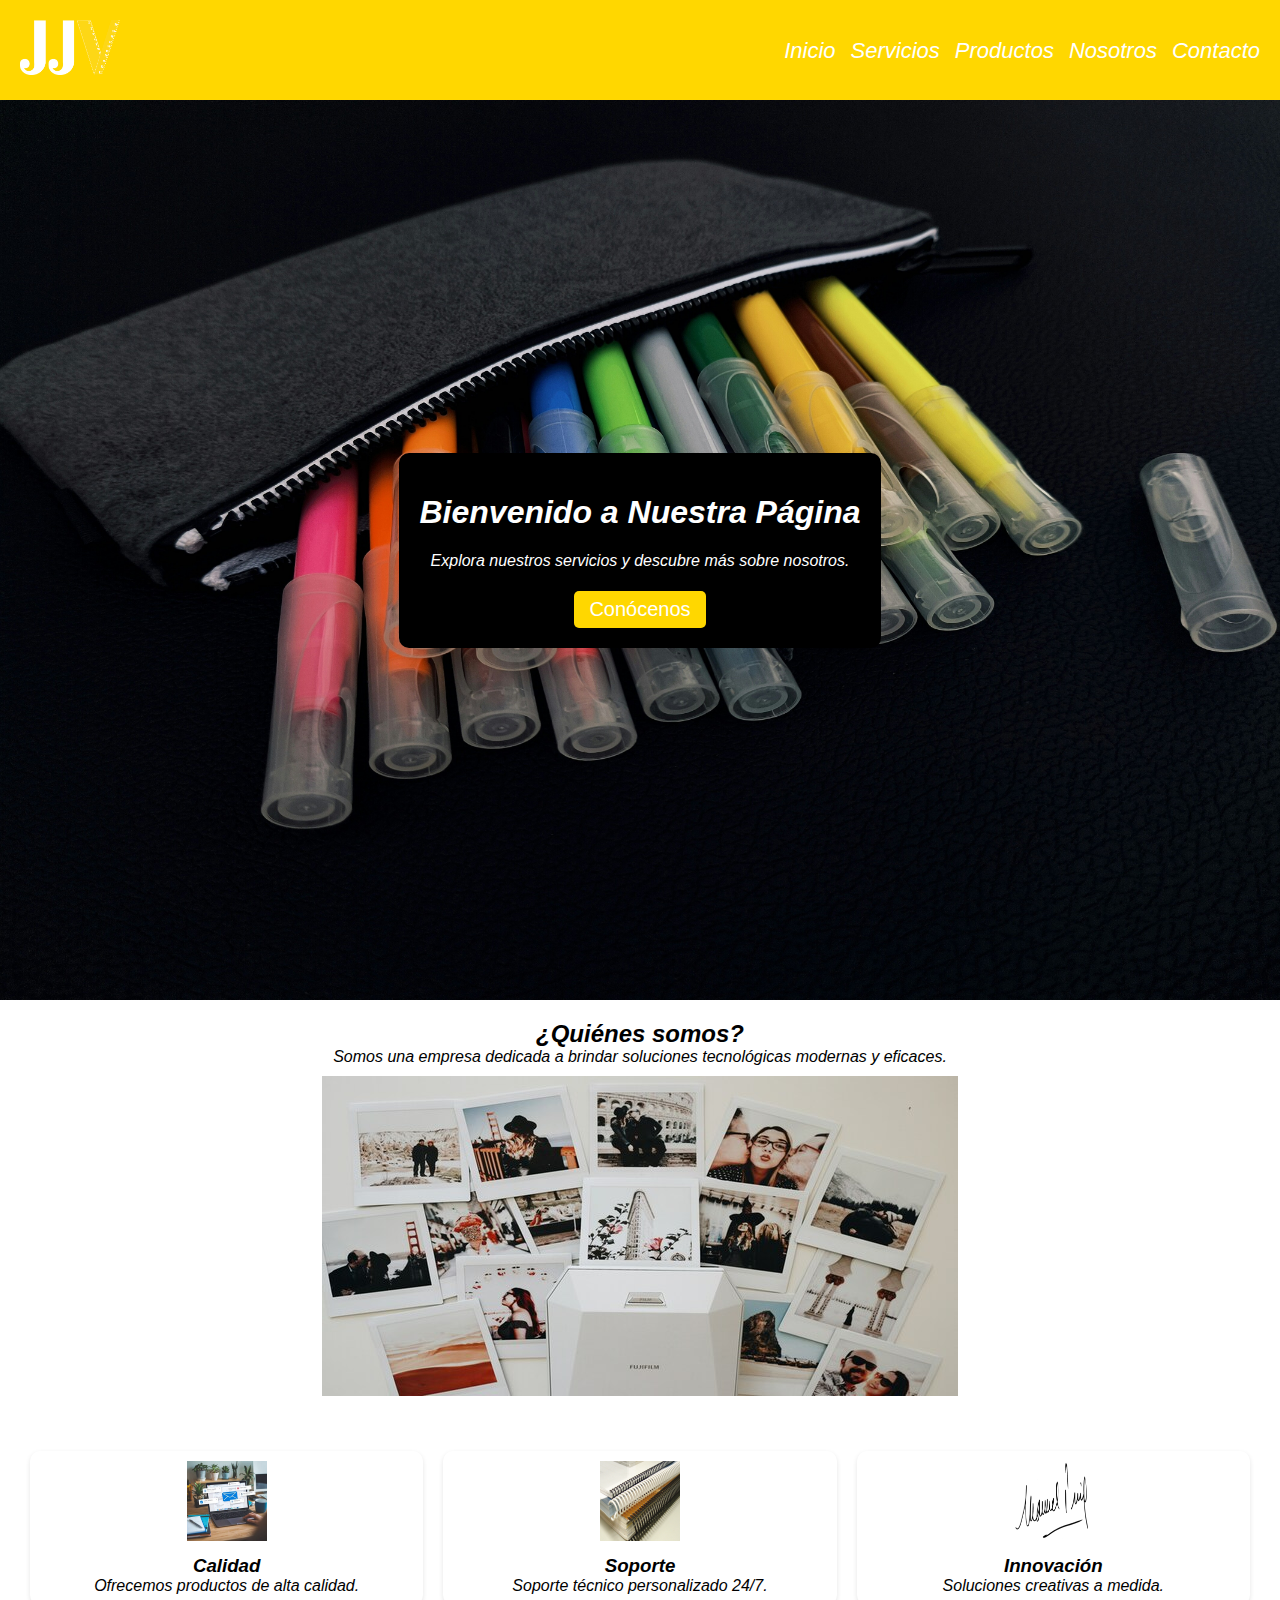
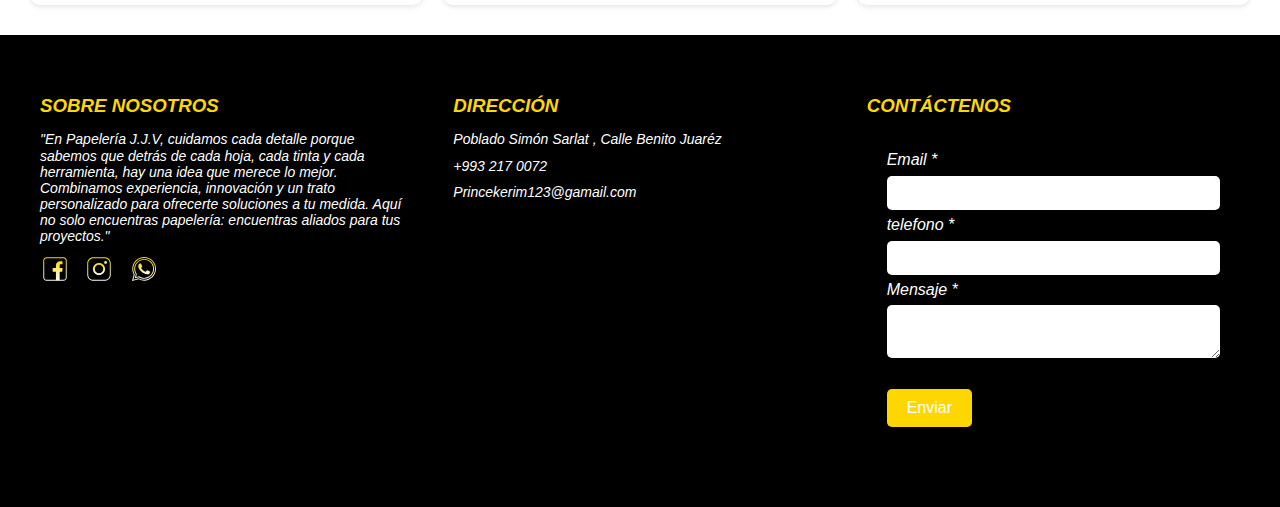
<file: Valenzuela_Guillén_Juan_Enrique_Pérez_Pérez_Alexis_Eduardo/index.html>
<!DOCTYPE html>
<html >
<head>
  <meta charset="UTF-8">
  <link rel="preload" href="css/normalizar.css" as="styel">
  <link rel="stylesheet" href="css/normalizar.css">
  <link rel="preconnect" href="https://fonts.googleapis.com">
  <link rel="preconnect" href="https://fonts.gstatic.com" crossorigin>
  <link href="https://fonts.googleapis.com/css2?family=Roboto+Condensed:ital,wght@0,100..900;1,100..900&family=Roboto:ital,wght@0,100..900;1,100..900&family=Special+Gothic+Condensed+One&display=swap" rel="stylesheet">
  <link rel="preload" href="css/index.css" as="styel">
  <link rel="stylesheet" href="css/index.css">
  <title>Papeleria j.j.v</title>
</head>
<body>
  <nav class="navbar">
    <label for="" class="brand">
    <a href=""> <img src="index/icono.png" alt=""></a>
  </label>
    <button class="menu-toggle" id="menuToggle">☰</button>
    <ul class="nav-links" id="navLinks">
      <li><a href="#inicio">Inicio</a></li>
      <li><a href="servicio.html">Servicios</a></li>
      <li><a href="productos.html">Productos</a></li>
      <li><a href="nosotros.html">Nosotros</a></li>
      <li><a href="contacto.html">Contacto</a></li>
    </ul>
  </nav>
  <header class="hero">
    <div class="hero-content">
      <h1>Bienvenido a Nuestra Página</h1>
      <p>Explora nuestros servicios y descubre más sobre nosotros.</p>
      <button id="learnMore">Conócenos</button>
    </div>
  </header>
  <main>
    <section class="info">
      <h2>¿Quiénes somos?</h2>
      <p>Somos una empresa dedicada a brindar soluciones tecnológicas modernas y eficaces.</p>
      <img src="index/1.jpg" alt="Equipo de trabajo">
    </section>

    <section class="features">
      <div class="feature">
        <img src="index/2.jpeg" alt="Calidad">
        <h3>Calidad</h3>
        <p>Ofrecemos productos de alta calidad.</p>
      </div>
      <div class="feature">
        <img src="index/5.png" alt="Soporte">
        <h3>Soporte</h3>
        <p>Soporte técnico personalizado 24/7.</p>
      </div>
      <div class="feature">
        <img src="index/8.png" alt="Innovación">
        <h3>Innovación</h3>
        <p>Soluciones creativas a medida.</p>
      </div>
    </section>
  </main>

  <footer>
    <footer class="pie">
  <div class="main-content">
    <div class="left box">
      <h3>SOBRE NOSOTROS</h3>
    <div class="content">
     <p>"En Papelería J.J.V, cuidamos cada detalle porque sabemos que detrás de cada hoja, cada tinta y cada herramienta, hay una idea que merece lo mejor. Combinamos experiencia, innovación y un trato personalizado para ofrecerte soluciones a tu medida. Aquí no solo encuentras papelería: encuentras aliados para tus proyectos."</p>
    <div class="social">
      <a href="https://www.facebook.com/share/1BHGT3ekEg/"><svg xmlns="http://www.w3.org/2000/svg" x="0px" y="0px" width="100" height="100" viewBox="0,0,256,256">
<defs><linearGradient x1="37.646" y1="14.5" x2="37.646" y2="56.878" gradientUnits="userSpaceOnUse" id="color-1_44003_gr1"><stop offset="0" stop-color="#ffd700"></stop><stop offset="1" stop-color="#ffffff"></stop></linearGradient><linearGradient x1="32" y1="6.833" x2="32" y2="58.017" gradientUnits="userSpaceOnUse" id="color-2_44003_gr2"><stop offset="0" stop-color="#ffd700"></stop><stop offset="1" stop-color="#ffffff"></stop></linearGradient></defs><g fill="none" fill-rule="nonzero" stroke="none" stroke-width="1" stroke-linecap="butt" stroke-linejoin="miter" stroke-miterlimit="10" stroke-dasharray="" stroke-dashoffset="0" font-family="none" font-weight="none" font-size="none" text-anchor="none" style="mix-blend-mode: normal"><g transform="scale(4,4)"><path d="M42,56v-18h5.358l0.934,-8h-6.292v-4.457c0,-2.097 -0.131,-3.527 2.877,-3.527l3.123,-0.002v-6.479c-1,-0.088 -2.487,-0.285 -5.136,-0.285c-5.531,0 -8.864,3.376 -8.864,9.576v5.174h-7v8h7v18z" fill="url(#color-1_44003_gr1)"></path><path d="M50,57h-36c-3.859,0 -7,-3.141 -7,-7v-36c0,-3.859 3.141,-7 7,-7h36c3.859,0 7,3.141 7,7v36c0,3.859 -3.141,7 -7,7zM14,9c-2.757,0 -5,2.243 -5,5v36c0,2.757 2.243,5 5,5h36c2.757,0 5,-2.243 5,-5v-36c0,-2.757 -2.243,-5 -5,-5z" fill="url(#color-2_44003_gr2)"></path></g></g>
</svg></a>
      <a href="https://www.instagram.com/papeleria.jjv?igsh=MTNiOTl5ZGVkNDlscQ=="><svg xmlns="http://www.w3.org/2000/svg" x="0px" y="0px" width="100" height="100" viewBox="0,0,256,256">
<defs><linearGradient x1="32" y1="6.667" x2="32" y2="57.872" gradientUnits="userSpaceOnUse" id="color-1_43625_gr1"><stop offset="0" stop-color="#ffd700"></stop><stop offset="1" stop-color="#ffffff"></stop></linearGradient><linearGradient x1="32" y1="18.167" x2="32" y2="45.679" gradientUnits="userSpaceOnUse" id="color-2_43625_gr2"><stop offset="0" stop-color="#ffd700"></stop><stop offset="1" stop-color="#ffffff"></stop></linearGradient><linearGradient x1="46" y1="12.75" x2="46" y2="23.049" gradientUnits="userSpaceOnUse" id="color-3_43625_gr3"><stop offset="0" stop-color="#ffd700"></stop><stop offset="1" stop-color="#ffffff"></stop></linearGradient></defs><g fill="none" fill-rule="nonzero" stroke="none" stroke-width="1" stroke-linecap="butt" stroke-linejoin="miter" stroke-miterlimit="10" stroke-dasharray="" stroke-dashoffset="0" font-family="none" font-weight="none" font-size="none" text-anchor="none" style="mix-blend-mode: normal"><g transform="scale(4,4)"><path d="M44,57h-24c-7.168,0 -13,-5.832 -13,-13v-24c0,-7.168 5.832,-13 13,-13h24c7.168,0 13,5.832 13,13v24c0,7.168 -5.832,13 -13,13zM20,9c-6.065,0 -11,4.935 -11,11v24c0,6.065 4.935,11 11,11h24c6.065,0 11,-4.935 11,-11v-24c0,-6.065 -4.935,-11 -11,-11z" fill="url(#color-1_43625_gr1)"></path><path d="M32,45c-7.168,0 -13,-5.832 -13,-13c0,-7.168 5.832,-13 13,-13c7.168,0 13,5.832 13,13c0,7.168 -5.832,13 -13,13zM32,23c-4.962,0 -9,4.038 -9,9c0,4.963 4.038,9 9,9c4.963,0 9,-4.037 9,-9c0,-4.962 -4.037,-9 -9,-9z" fill="url(#color-2_43625_gr2)"></path><path d="M46,15c-1.65685,0 -3,1.34315 -3,3c0,1.65685 1.34315,3 3,3c1.65685,0 3,-1.34315 3,-3c0,-1.65685 -1.34315,-3 -3,-3z" fill="url(#color-3_43625_gr3)"></path></g></g>
</svg></a>
      <a href="https://wa.me/qr/MAZAODDI6F6PH1"><svg xmlns="http://www.w3.org/2000/svg" x="0px" y="0px" width="100" height="100" viewBox="0,0,256,256">
<defs><linearGradient x1="32" y1="5.25" x2="32" y2="58.834" gradientUnits="userSpaceOnUse" id="color-1_43677_gr1"><stop offset="0" stop-color="#ffd700"></stop><stop offset="1" stop-color="#ffffff"></stop></linearGradient><linearGradient x1="32.305" y1="17.5" x2="32.305" y2="46.527" gradientUnits="userSpaceOnUse" id="color-2_43677_gr2"><stop offset="0" stop-color="#ffd700"></stop><stop offset="1" stop-color="#ffffff"></stop></linearGradient></defs><g fill="none" fill-rule="none" stroke="none" stroke-width="1" stroke-linecap="butt" stroke-linejoin="miter" stroke-miterlimit="10" stroke-dasharray="" stroke-dashoffset="0" font-family="none" font-weight="none" font-size="none" text-anchor="none" style="mix-blend-mode: normal"><g transform="scale(4,4)"><path d="M6.399,57.699l3.792,-13.847c-2.076,-3.74 -3.17,-7.975 -3.168,-12.272c0.005,-13.939 11.35,-25.279 25.289,-25.279c6.762,0.003 13.115,2.636 17.889,7.414c4.774,4.778 7.402,11.151 7.4,17.944c-0.006,13.974 -11.351,25.341 -25.289,25.341c-4.024,0 -8.073,-1.019 -11.744,-2.95zM20.828,51.918l0.346,0.188c3.471,1.893 7.318,2.894 11.128,2.894c12.846,0 23.293,-10.471 23.299,-23.341c0.002,-6.26 -2.418,-12.13 -6.814,-16.53c-4.396,-4.4 -10.249,-6.825 -16.475,-6.828c-12.836,0 -23.283,10.443 -23.288,23.279c-0.002,4.089 1.072,8.113 3.107,11.639l0.209,0.361l-3.101,11.322zM32.312,53c-3.686,0 -7.415,-1.06 -10.793,-3.063l-0.437,-0.318l-8.854,2.323l2.382,-8.691l-0.244,-0.387c-2.123,-3.376 -3.243,-7.271 -3.241,-11.269c0.004,-11.67 9.513,-21.165 21.195,-21.165c5.642,0.002 10.961,2.218 14.979,6.239c4,4.003 6.202,9.345 6.2,15.039c-0.004,11.74 -9.509,21.292 -21.187,21.292zM22.583,48.242c3.058,1.805 6.418,2.758 9.721,2.758c10.584,0 19.191,-8.654 19.195,-19.292c0.002,-5.161 -1.992,-10 -5.614,-13.625c-3.642,-3.644 -8.459,-5.651 -13.565,-5.653c-10.581,0 -19.191,8.598 -19.195,19.166c-0.002,3.619 1.012,7.146 2.933,10.201l0.715,1.131l-1.698,6.199l6.429,-1.687z" fill="url(#color-1_43677_gr1)" fill-rule="nonzero"></path><path d="M26.12,21.219c-0.464,-1.031 -0.952,-1.052 -1.394,-1.07c-0.361,-0.015 -0.774,-0.015 -1.187,-0.015c-0.413,0 -1.084,0.155 -1.651,0.775c-0.568,0.62 -2.168,2.118 -2.168,5.164c0,3.047 2.219,5.991 2.529,6.405c0.31,0.413 4.284,6.865 10.579,9.347c5.231,2.063 6.296,1.653 7.431,1.549c1.135,-0.103 3.664,-1.498 4.18,-2.944c0.516,-1.446 0.516,-2.685 0.361,-2.944c-0.155,-0.258 -0.568,-0.413 -1.187,-0.723c-0.619,-0.31 -3.664,-1.808 -4.232,-2.014c-0.568,-0.206 -0.981,-0.31 -1.394,0.31c-0.413,0.619 -1.599,2.014 -1.96,2.427c-0.361,0.414 -0.723,0.465 -1.342,0.156c-0.619,-0.311 -2.614,-0.964 -4.98,-3.074c-1.841,-1.641 -3.084,-3.668 -3.445,-4.288c-0.361,-0.619 -0.039,-0.955 0.272,-1.264c0.278,-0.277 0.619,-0.723 0.929,-1.085c0.309,-0.362 0.412,-0.62 0.619,-1.033c0.206,-0.414 0.103,-0.775 -0.052,-1.085c-0.155,-0.31 -1.358,-3.37 -1.908,-4.594z" fill="url(#color-2_43677_gr2)" fill-rule="evenodd"></path></g></g>
</svg></a>
    </div>
    </div>
  </div>
  <div class="center box">
    <h3>DIRECCIÓN</h3>
    <div class="content">
      <div class="place">
        <span class="fas fa-map-marker-alt"></span>
        <span class="text">Poblado Simón Sarlat , Calle Benito Juaréz</span>
      </div>
      <div class="phone">
        <span class="fas fa-phone-alt"></span>
        <span class="text">+993 217 0072</span>
      </div>
      <div class="email">
        <span class="fas fa-envelope"></span>
        <span class="text">Princekerim123@gamail.com</span>
      </div>
    </div>
  </div>
  <div class="right box">
    <h3>CONTÁCTENOS</h3>
    <div class="content">
      <form action="#">
        <div class="email">
          <div class="text">Email *</div>
          <input type="email" required>
        </div>
        <div class="tel">
          <div class="text">telefono *</div>
          <input class="telefono" required>
        </div>
        <div class="msg">
          <div class="text">Mensaje *</div>
          <textarea rows="2" cols="25" required></textarea>
        </div>
        <div class="btn">
          <button type="submit">Enviar</button>
        </div>
      </form>
     </div>
    </div>
  </div>
  <div class="bottom">
</footer>
  </footer>
  <script src="java/index.java"></script>
</body>
</html>
</file>
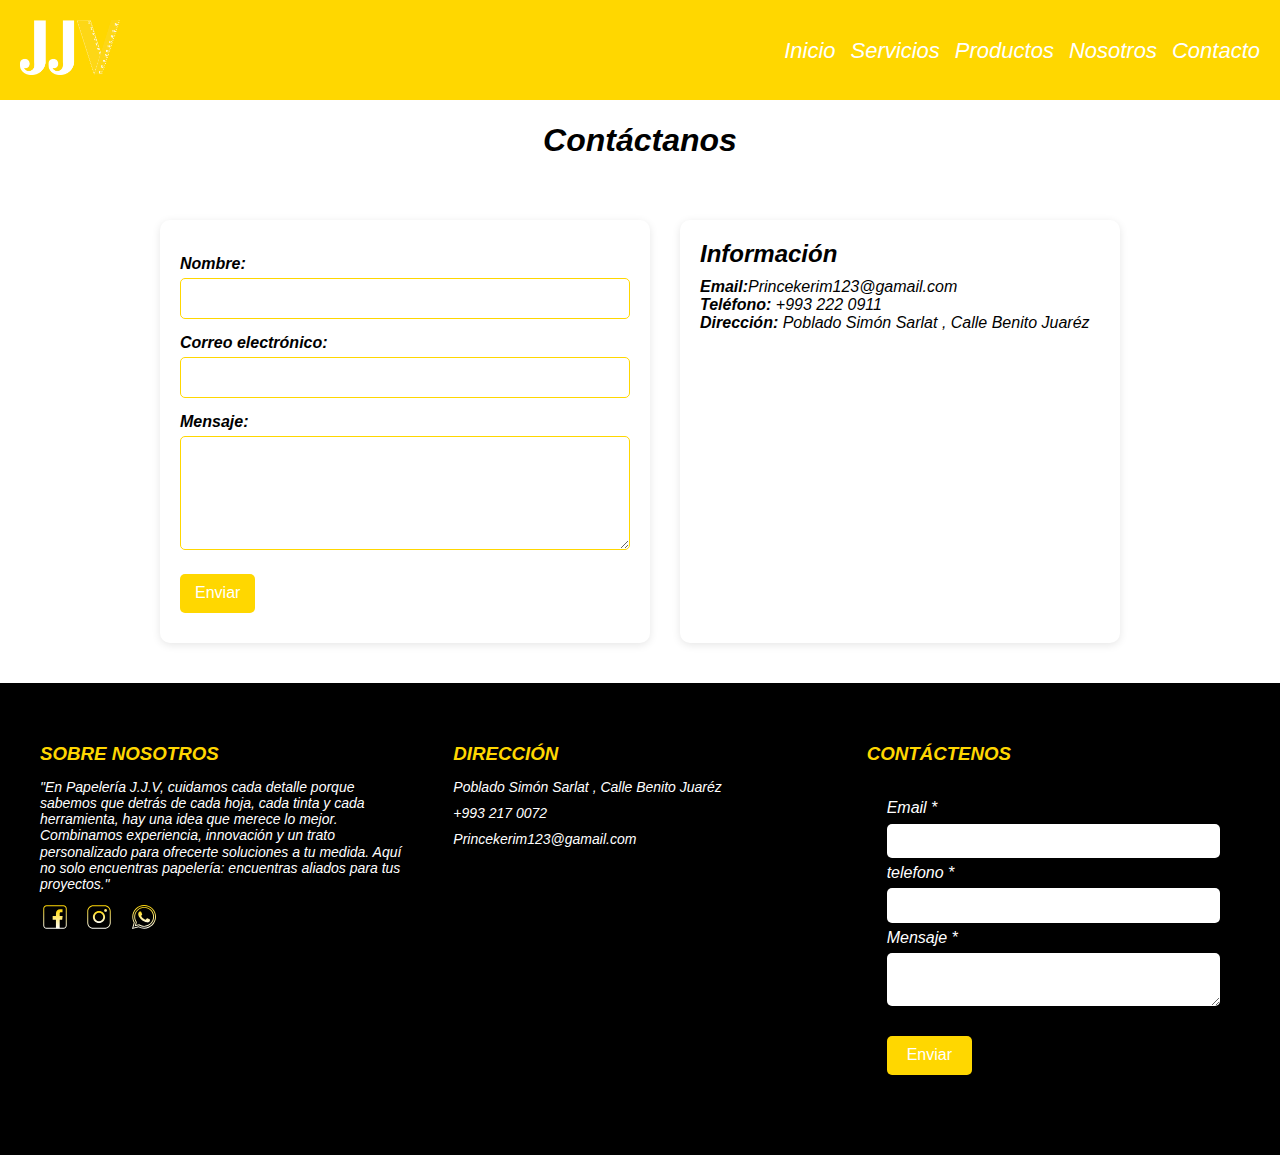
<file: Valenzuela_Guillén_Juan_Enrique_Pérez_Pérez_Alexis_Eduardo/contacto.html>
<!DOCTYPE html>
<html>
<head>
    <link rel="preload" href="css/normalizar.css" as="styel">
    <link rel="stylesheet" href="css/normalizar.css">
    <link rel="preconnect" href="https://fonts.googleapis.com">
    <link rel="preconnect" href="https://fonts.gstatic.com" crossorigin>
    <link href="https://fonts.googleapis.com/css2?family=Libre+Baskerville:ital,wght@0,400;0,700;1,400&family=Roboto+Slab:wght@100..900&display=swap" rel="stylesheet">
    <link rel="preload" href="css/index.css" as="styel">
    <link rel="stylesheet" href="css/index.css">
    <meta charset="UTF-8">
    <title>Formulario</title>
</head>
<body>
    <nav class="navbar">
    <label for="" class="brand">
    <a href=""> <img src="index/icono.png" alt=""></a>
    </label>
    <button class="menu-toggle" id="menuToggle">☰</button>
    <ul class="nav-links" id="navLinks">
      <li><a href="index.html">Inicio</a></li>
      <li><a href="servicio.html">Servicios</a></li>
      <li><a href="productos.html">Productos</a></li>
      <li><a href="nosotros.html">Nosotros</a></li>
      <li><a href="contacto.html">Contacto</a></li>
    </ul>
  </nav>
    <header>
      <center>
        <h1>Contáctanos</h1>
      </center>
  </header>
  <main>
    <section class="contacto-2">
      <form id="formulario-contacto">
        <label for="nombre">Nombre:</label>
        <input type="text" id="nombre" name="nombre" required />

        <label for="email">Correo electrónico:</label>
        <input type="email" id="email" name="email" required />

        <label for="mensaje">Mensaje:</label>
        <textarea id="mensaje" name="mensaje" rows="5" required></textarea>

        <button type="submit">Enviar</button>
        <p id="mensaje-estado"></p>
      </form>

      <div class="info-contacto">
        <h2>Información</h2>
        <p><strong>Email:</strong>Princekerim123@gamail.com</p>
        <p><strong>Teléfono:</strong> +993 222 0911</p>
        <p><strong>Dirección:</strong> Poblado Simón Sarlat , Calle Benito Juaréz</p>
      </div>
    </section>
  </main>
  <footer>
    <footer class="pie">
  <div class="main-content">
    <div class="left box">
      <h3>SOBRE NOSOTROS</h3>
    <div class="content">
     <p>"En Papelería J.J.V, cuidamos cada detalle porque sabemos que detrás de cada hoja, cada tinta y cada herramienta, hay una idea que merece lo mejor. Combinamos experiencia, innovación y un trato personalizado para ofrecerte soluciones a tu medida. Aquí no solo encuentras papelería: encuentras aliados para tus proyectos."</p>
    <div class="social">
      <a href="https://www.facebook.com/share/1BHGT3ekEg/"><svg xmlns="http://www.w3.org/2000/svg" x="0px" y="0px" width="100" height="100" viewBox="0,0,256,256">
<defs><linearGradient x1="37.646" y1="14.5" x2="37.646" y2="56.878" gradientUnits="userSpaceOnUse" id="color-1_44003_gr1"><stop offset="0" stop-color="#ffd700"></stop><stop offset="1" stop-color="#ffffff"></stop></linearGradient><linearGradient x1="32" y1="6.833" x2="32" y2="58.017" gradientUnits="userSpaceOnUse" id="color-2_44003_gr2"><stop offset="0" stop-color="#ffd700"></stop><stop offset="1" stop-color="#ffffff"></stop></linearGradient></defs><g fill="none" fill-rule="nonzero" stroke="none" stroke-width="1" stroke-linecap="butt" stroke-linejoin="miter" stroke-miterlimit="10" stroke-dasharray="" stroke-dashoffset="0" font-family="none" font-weight="none" font-size="none" text-anchor="none" style="mix-blend-mode: normal"><g transform="scale(4,4)"><path d="M42,56v-18h5.358l0.934,-8h-6.292v-4.457c0,-2.097 -0.131,-3.527 2.877,-3.527l3.123,-0.002v-6.479c-1,-0.088 -2.487,-0.285 -5.136,-0.285c-5.531,0 -8.864,3.376 -8.864,9.576v5.174h-7v8h7v18z" fill="url(#color-1_44003_gr1)"></path><path d="M50,57h-36c-3.859,0 -7,-3.141 -7,-7v-36c0,-3.859 3.141,-7 7,-7h36c3.859,0 7,3.141 7,7v36c0,3.859 -3.141,7 -7,7zM14,9c-2.757,0 -5,2.243 -5,5v36c0,2.757 2.243,5 5,5h36c2.757,0 5,-2.243 5,-5v-36c0,-2.757 -2.243,-5 -5,-5z" fill="url(#color-2_44003_gr2)"></path></g></g>
</svg></a>
      <a href="https://www.instagram.com/papeleria.jjv?igsh=MTNiOTl5ZGVkNDlscQ=="><svg xmlns="http://www.w3.org/2000/svg" x="0px" y="0px" width="100" height="100" viewBox="0,0,256,256">
<defs><linearGradient x1="32" y1="6.667" x2="32" y2="57.872" gradientUnits="userSpaceOnUse" id="color-1_43625_gr1"><stop offset="0" stop-color="#ffd700"></stop><stop offset="1" stop-color="#ffffff"></stop></linearGradient><linearGradient x1="32" y1="18.167" x2="32" y2="45.679" gradientUnits="userSpaceOnUse" id="color-2_43625_gr2"><stop offset="0" stop-color="#ffd700"></stop><stop offset="1" stop-color="#ffffff"></stop></linearGradient><linearGradient x1="46" y1="12.75" x2="46" y2="23.049" gradientUnits="userSpaceOnUse" id="color-3_43625_gr3"><stop offset="0" stop-color="#ffd700"></stop><stop offset="1" stop-color="#ffffff"></stop></linearGradient></defs><g fill="none" fill-rule="nonzero" stroke="none" stroke-width="1" stroke-linecap="butt" stroke-linejoin="miter" stroke-miterlimit="10" stroke-dasharray="" stroke-dashoffset="0" font-family="none" font-weight="none" font-size="none" text-anchor="none" style="mix-blend-mode: normal"><g transform="scale(4,4)"><path d="M44,57h-24c-7.168,0 -13,-5.832 -13,-13v-24c0,-7.168 5.832,-13 13,-13h24c7.168,0 13,5.832 13,13v24c0,7.168 -5.832,13 -13,13zM20,9c-6.065,0 -11,4.935 -11,11v24c0,6.065 4.935,11 11,11h24c6.065,0 11,-4.935 11,-11v-24c0,-6.065 -4.935,-11 -11,-11z" fill="url(#color-1_43625_gr1)"></path><path d="M32,45c-7.168,0 -13,-5.832 -13,-13c0,-7.168 5.832,-13 13,-13c7.168,0 13,5.832 13,13c0,7.168 -5.832,13 -13,13zM32,23c-4.962,0 -9,4.038 -9,9c0,4.963 4.038,9 9,9c4.963,0 9,-4.037 9,-9c0,-4.962 -4.037,-9 -9,-9z" fill="url(#color-2_43625_gr2)"></path><path d="M46,15c-1.65685,0 -3,1.34315 -3,3c0,1.65685 1.34315,3 3,3c1.65685,0 3,-1.34315 3,-3c0,-1.65685 -1.34315,-3 -3,-3z" fill="url(#color-3_43625_gr3)"></path></g></g>
</svg></a>
      <a href="https://wa.me/qr/MAZAODDI6F6PH1"><svg xmlns="http://www.w3.org/2000/svg" x="0px" y="0px" width="100" height="100" viewBox="0,0,256,256">
<defs><linearGradient x1="32" y1="5.25" x2="32" y2="58.834" gradientUnits="userSpaceOnUse" id="color-1_43677_gr1"><stop offset="0" stop-color="#ffd700"></stop><stop offset="1" stop-color="#ffffff"></stop></linearGradient><linearGradient x1="32.305" y1="17.5" x2="32.305" y2="46.527" gradientUnits="userSpaceOnUse" id="color-2_43677_gr2"><stop offset="0" stop-color="#ffd700"></stop><stop offset="1" stop-color="#ffffff"></stop></linearGradient></defs><g fill="none" fill-rule="none" stroke="none" stroke-width="1" stroke-linecap="butt" stroke-linejoin="miter" stroke-miterlimit="10" stroke-dasharray="" stroke-dashoffset="0" font-family="none" font-weight="none" font-size="none" text-anchor="none" style="mix-blend-mode: normal"><g transform="scale(4,4)"><path d="M6.399,57.699l3.792,-13.847c-2.076,-3.74 -3.17,-7.975 -3.168,-12.272c0.005,-13.939 11.35,-25.279 25.289,-25.279c6.762,0.003 13.115,2.636 17.889,7.414c4.774,4.778 7.402,11.151 7.4,17.944c-0.006,13.974 -11.351,25.341 -25.289,25.341c-4.024,0 -8.073,-1.019 -11.744,-2.95zM20.828,51.918l0.346,0.188c3.471,1.893 7.318,2.894 11.128,2.894c12.846,0 23.293,-10.471 23.299,-23.341c0.002,-6.26 -2.418,-12.13 -6.814,-16.53c-4.396,-4.4 -10.249,-6.825 -16.475,-6.828c-12.836,0 -23.283,10.443 -23.288,23.279c-0.002,4.089 1.072,8.113 3.107,11.639l0.209,0.361l-3.101,11.322zM32.312,53c-3.686,0 -7.415,-1.06 -10.793,-3.063l-0.437,-0.318l-8.854,2.323l2.382,-8.691l-0.244,-0.387c-2.123,-3.376 -3.243,-7.271 -3.241,-11.269c0.004,-11.67 9.513,-21.165 21.195,-21.165c5.642,0.002 10.961,2.218 14.979,6.239c4,4.003 6.202,9.345 6.2,15.039c-0.004,11.74 -9.509,21.292 -21.187,21.292zM22.583,48.242c3.058,1.805 6.418,2.758 9.721,2.758c10.584,0 19.191,-8.654 19.195,-19.292c0.002,-5.161 -1.992,-10 -5.614,-13.625c-3.642,-3.644 -8.459,-5.651 -13.565,-5.653c-10.581,0 -19.191,8.598 -19.195,19.166c-0.002,3.619 1.012,7.146 2.933,10.201l0.715,1.131l-1.698,6.199l6.429,-1.687z" fill="url(#color-1_43677_gr1)" fill-rule="nonzero"></path><path d="M26.12,21.219c-0.464,-1.031 -0.952,-1.052 -1.394,-1.07c-0.361,-0.015 -0.774,-0.015 -1.187,-0.015c-0.413,0 -1.084,0.155 -1.651,0.775c-0.568,0.62 -2.168,2.118 -2.168,5.164c0,3.047 2.219,5.991 2.529,6.405c0.31,0.413 4.284,6.865 10.579,9.347c5.231,2.063 6.296,1.653 7.431,1.549c1.135,-0.103 3.664,-1.498 4.18,-2.944c0.516,-1.446 0.516,-2.685 0.361,-2.944c-0.155,-0.258 -0.568,-0.413 -1.187,-0.723c-0.619,-0.31 -3.664,-1.808 -4.232,-2.014c-0.568,-0.206 -0.981,-0.31 -1.394,0.31c-0.413,0.619 -1.599,2.014 -1.96,2.427c-0.361,0.414 -0.723,0.465 -1.342,0.156c-0.619,-0.311 -2.614,-0.964 -4.98,-3.074c-1.841,-1.641 -3.084,-3.668 -3.445,-4.288c-0.361,-0.619 -0.039,-0.955 0.272,-1.264c0.278,-0.277 0.619,-0.723 0.929,-1.085c0.309,-0.362 0.412,-0.62 0.619,-1.033c0.206,-0.414 0.103,-0.775 -0.052,-1.085c-0.155,-0.31 -1.358,-3.37 -1.908,-4.594z" fill="url(#color-2_43677_gr2)" fill-rule="evenodd"></path></g></g>
</svg></a>
    </div>
    </div>
  </div>
  <div class="center box">
    <h3>DIRECCIÓN</h3>
    <div class="content">
      <div class="place">
        <span class="fas fa-map-marker-alt"></span>
        <span class="text">Poblado Simón Sarlat , Calle Benito Juaréz</span>
      </div>
      <div class="phone">
        <span class="fas fa-phone-alt"></span>
        <span class="text">+993 217 0072</span>
      </div>
      <div class="email">
        <span class="fas fa-envelope"></span>
        <span class="text">Princekerim123@gamail.com</span>
      </div>
    </div>
  </div>
  <div class="right box">
    <h3>CONTÁCTENOS</h3>
    <div class="content">
      <form action="#">
        <div class="email">
          <div class="text">Email *</div>
          <input type="email" required>
        </div>
        <div class="tel">
          <div class="text">telefono *</div>
          <input class="telefono" required>
        </div>
        <div class="msg">
          <div class="text">Mensaje *</div>
          <textarea rows="2" cols="25" required></textarea>
        </div>
        <div class="btn">
          <button type="submit">Enviar</button>
        </div>
      </form>
     </div>
    </div>
  </div>
  <div class="bottom">
</footer>
  </footer>
  <script src="java/index.java"></script>
</body>
</html>
</file>
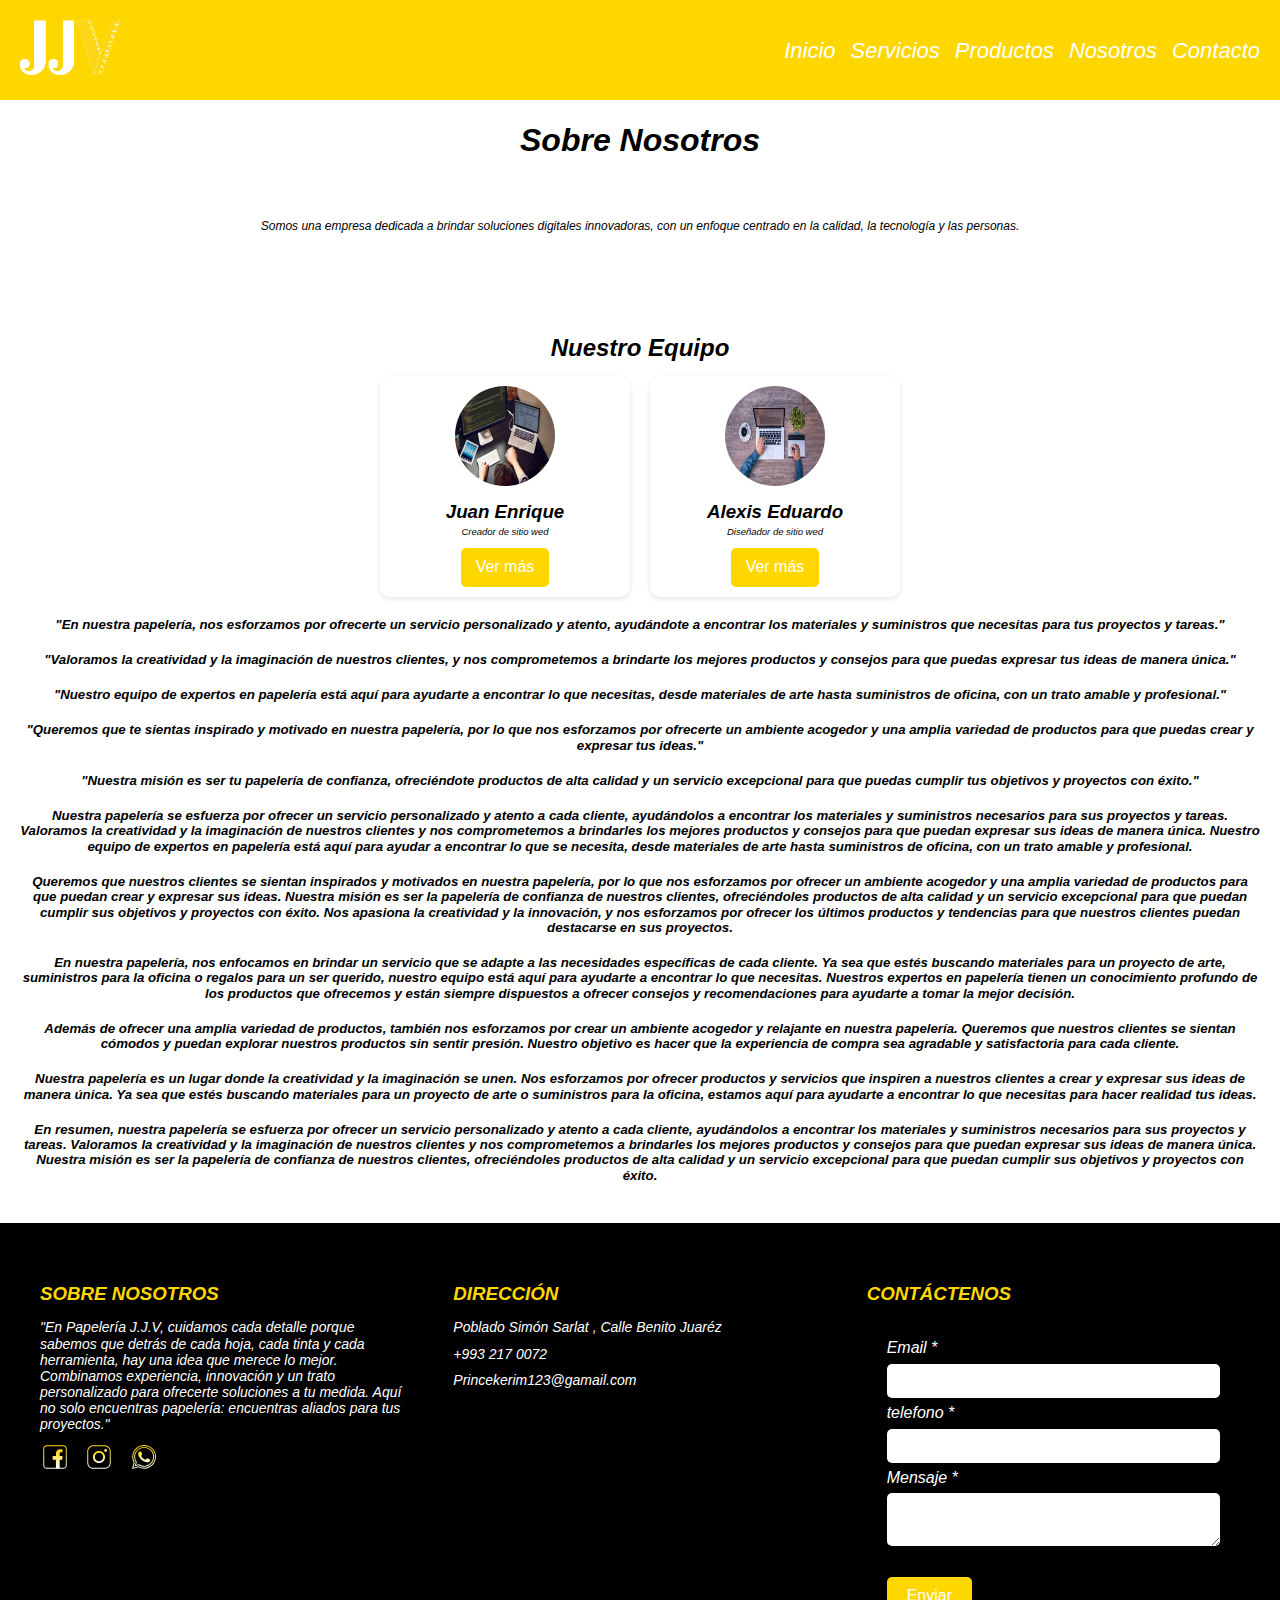
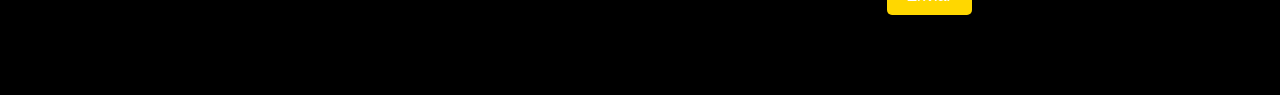
<file: Valenzuela_Guillén_Juan_Enrique_Pérez_Pérez_Alexis_Eduardo/nosotros.html>
<!DOCTYPE html>
<html>
<head>
    <link rel="preload" href="css/normalizar.css" as="styel">
    <link rel="stylesheet" href="css/normalizar.css">
    <link rel="preconnect" href="https://fonts.googleapis.com">
    <link rel="preconnect" href="https://fonts.gstatic.com" crossorigin>
    <link href="https://fonts.googleapis.com/css2?family=Libre+Baskerville:ital,wght@0,400;0,700;1,400&family=Roboto+Slab:wght@100..900&display=swap" rel="stylesheet">
    <link rel="preload" href="css/index.css" as="styel">
    <link rel="stylesheet" href="css/index.css">
    <meta charset="UTF-8">
    <title>nosotros</title>
</head>
<body>
    <nav class="navbar">
    <label for="" class="brand">
    <a href=""> <img src="index/icono.png" alt=""></a>
    </label>
    <button class="menu-toggle" id="menuToggle">☰</button>
    <ul class="nav-links" id="navLinks">
      <li><a href="index.html">Inicio</a></li>
      <li><a href="servicio.html">Servicios</a></li>
      <li><a href="productos.html">Productos</a></li>
      <li><a href="nosotros.html">Nosotros</a></li>
      <li><a href="contacto.html">Contacto</a></li>
    </ul>
  </nav>
    <header>
      <center>
        <h1>Sobre Nosotros</h1>
      </center>
  </header>

  <section class="intro">
    <p>Somos una empresa dedicada a brindar soluciones digitales innovadoras, con un enfoque centrado en la calidad, la tecnología y las personas.</p>
  </section>

  <section class="equipo">
    <h2>Nuestro Equipo</h2>
    <div class="miembros-container">
      <div class="miembro">
        <img src="index/k.jpg" alt="María" />
        <h3>Juan Enrique</h3>
        <p>Creador de sitio wed</p>
        <button onclick="mostrarDetalles(this)">Ver más</button>
        <div class="detalles-ocultos">
          <p>Más de 10 años de experiencia liderando proyectos tecnológicos globales.</p>
        </div>
      </div>

      <div class="miembro">
        <img src="index/f.jpg" alt="Juan" />
        <h3>Alexis Eduardo</h3>
        <p>Diseñador de sitio wed</p>
        <button onclick="mostrarDetalles(this)">Ver más</button>
        <div class="detalles-ocultos">
          <p>Apasionado por el desarrollo web, especializado en React y Node.js.</p>
        </div>
      </div>
      <h5>
      <p>"En nuestra papelería, nos esforzamos por ofrecerte un servicio personalizado y atento, ayudándote a encontrar los materiales y suministros que necesitas para tus proyectos y tareas."</p>
      </h5>
      <h5><p>"Valoramos la creatividad y la imaginación de nuestros clientes, y nos comprometemos a brindarte los mejores productos y consejos para que puedas expresar tus ideas de manera única."</p>
    </h5>
    <h5><p>"Nuestro equipo de expertos en papelería está aquí para ayudarte a encontrar lo que necesitas, desde materiales de arte hasta suministros de oficina, con un trato amable y profesional."</p>
    </h5>
    <h5>
      <p>"Queremos que te sientas inspirado y motivado en nuestra papelería, por lo que nos esforzamos por ofrecerte un ambiente acogedor y una amplia variedad de productos para que puedas crear y expresar tus ideas."</p>
    </h4>
    <h5><P>"Nuestra misión es ser tu papelería de confianza, ofreciéndote productos de alta calidad y un servicio excepcional para que puedas cumplir tus objetivos y proyectos con éxito."</P></h5>
    <h5><p>Nuestra papelería se esfuerza por ofrecer un servicio personalizado y atento a cada cliente, ayudándolos a encontrar los materiales y suministros necesarios para sus proyectos y tareas. Valoramos la creatividad y la imaginación de nuestros clientes y nos comprometemos a brindarles los mejores productos y consejos para que puedan expresar sus ideas de manera única. Nuestro equipo de expertos en papelería está aquí para ayudar a encontrar lo que se necesita, desde materiales de arte hasta suministros de oficina, con un trato amable y profesional.</p></h5>
    <h5><p>Queremos que nuestros clientes se sientan inspirados y motivados en nuestra papelería, por lo que nos esforzamos por ofrecer un ambiente acogedor y una amplia variedad de productos para que puedan crear y expresar sus ideas. Nuestra misión es ser la papelería de confianza de nuestros clientes, ofreciéndoles productos de alta calidad y un servicio excepcional para que puedan cumplir sus objetivos y proyectos con éxito. Nos apasiona la creatividad y la innovación, y nos esforzamos por ofrecer los últimos productos y tendencias para que nuestros clientes puedan destacarse en sus proyectos.</p></h5>
    <h5><p>En nuestra papelería, nos enfocamos en brindar un servicio que se adapte a las necesidades específicas de cada cliente. Ya sea que estés buscando materiales para un proyecto de arte, suministros para la oficina o regalos para un ser querido, nuestro equipo está aquí para ayudarte a encontrar lo que necesitas. Nuestros expertos en papelería tienen un conocimiento profundo de los productos que ofrecemos y están siempre dispuestos a ofrecer consejos y recomendaciones para ayudarte a tomar la mejor decisión.</p></h5>
    <h5><p>Además de ofrecer una amplia variedad de productos, también nos esforzamos por crear un ambiente acogedor y relajante en nuestra papelería. Queremos que nuestros clientes se sientan cómodos y puedan explorar nuestros productos sin sentir presión. Nuestro objetivo es hacer que la experiencia de compra sea agradable y satisfactoria para cada cliente.</p></h5>
    <h5><p>Nuestra papelería es un lugar donde la creatividad y la imaginación se unen. Nos esforzamos por ofrecer productos y servicios que inspiren a nuestros clientes a crear y expresar sus ideas de manera única. Ya sea que estés buscando materiales para un proyecto de arte o suministros para la oficina, estamos aquí para ayudarte a encontrar lo que necesitas para hacer realidad tus ideas.</p></h5>
    <h5><p>En resumen, nuestra papelería se esfuerza por ofrecer un servicio personalizado y atento a cada cliente, ayudándolos a encontrar los materiales y suministros necesarios para sus proyectos y tareas. Valoramos la creatividad y la imaginación de nuestros clientes y nos comprometemos a brindarles los mejores productos y consejos para que puedan expresar sus ideas de manera única. Nuestra misión es ser la papelería de confianza de nuestros clientes, ofreciéndoles productos de alta calidad y un servicio excepcional para que puedan cumplir sus objetivos y proyectos con éxito.</p></h5>
  </div>
  </section>
  <footer>
    <footer class="pie">
  <div class="main-content">
    <div class="left box">
      <h3>SOBRE NOSOTROS</h3>
    <div class="content">
     <p>"En Papelería J.J.V, cuidamos cada detalle porque sabemos que detrás de cada hoja, cada tinta y cada herramienta, hay una idea que merece lo mejor. Combinamos experiencia, innovación y un trato personalizado para ofrecerte soluciones a tu medida. Aquí no solo encuentras papelería: encuentras aliados para tus proyectos."</p>
    <div class="social">
      <a href="https://www.facebook.com/share/1BHGT3ekEg/"><svg xmlns="http://www.w3.org/2000/svg" x="0px" y="0px" width="100" height="100" viewBox="0,0,256,256">
<defs><linearGradient x1="37.646" y1="14.5" x2="37.646" y2="56.878" gradientUnits="userSpaceOnUse" id="color-1_44003_gr1"><stop offset="0" stop-color="#ffd700"></stop><stop offset="1" stop-color="#ffffff"></stop></linearGradient><linearGradient x1="32" y1="6.833" x2="32" y2="58.017" gradientUnits="userSpaceOnUse" id="color-2_44003_gr2"><stop offset="0" stop-color="#ffd700"></stop><stop offset="1" stop-color="#ffffff"></stop></linearGradient></defs><g fill="none" fill-rule="nonzero" stroke="none" stroke-width="1" stroke-linecap="butt" stroke-linejoin="miter" stroke-miterlimit="10" stroke-dasharray="" stroke-dashoffset="0" font-family="none" font-weight="none" font-size="none" text-anchor="none" style="mix-blend-mode: normal"><g transform="scale(4,4)"><path d="M42,56v-18h5.358l0.934,-8h-6.292v-4.457c0,-2.097 -0.131,-3.527 2.877,-3.527l3.123,-0.002v-6.479c-1,-0.088 -2.487,-0.285 -5.136,-0.285c-5.531,0 -8.864,3.376 -8.864,9.576v5.174h-7v8h7v18z" fill="url(#color-1_44003_gr1)"></path><path d="M50,57h-36c-3.859,0 -7,-3.141 -7,-7v-36c0,-3.859 3.141,-7 7,-7h36c3.859,0 7,3.141 7,7v36c0,3.859 -3.141,7 -7,7zM14,9c-2.757,0 -5,2.243 -5,5v36c0,2.757 2.243,5 5,5h36c2.757,0 5,-2.243 5,-5v-36c0,-2.757 -2.243,-5 -5,-5z" fill="url(#color-2_44003_gr2)"></path></g></g>
</svg></a>
      <a href="https://www.instagram.com/papeleria.jjv?igsh=MTNiOTl5ZGVkNDlscQ=="><svg xmlns="http://www.w3.org/2000/svg" x="0px" y="0px" width="100" height="100" viewBox="0,0,256,256">
<defs><linearGradient x1="32" y1="6.667" x2="32" y2="57.872" gradientUnits="userSpaceOnUse" id="color-1_43625_gr1"><stop offset="0" stop-color="#ffd700"></stop><stop offset="1" stop-color="#ffffff"></stop></linearGradient><linearGradient x1="32" y1="18.167" x2="32" y2="45.679" gradientUnits="userSpaceOnUse" id="color-2_43625_gr2"><stop offset="0" stop-color="#ffd700"></stop><stop offset="1" stop-color="#ffffff"></stop></linearGradient><linearGradient x1="46" y1="12.75" x2="46" y2="23.049" gradientUnits="userSpaceOnUse" id="color-3_43625_gr3"><stop offset="0" stop-color="#ffd700"></stop><stop offset="1" stop-color="#ffffff"></stop></linearGradient></defs><g fill="none" fill-rule="nonzero" stroke="none" stroke-width="1" stroke-linecap="butt" stroke-linejoin="miter" stroke-miterlimit="10" stroke-dasharray="" stroke-dashoffset="0" font-family="none" font-weight="none" font-size="none" text-anchor="none" style="mix-blend-mode: normal"><g transform="scale(4,4)"><path d="M44,57h-24c-7.168,0 -13,-5.832 -13,-13v-24c0,-7.168 5.832,-13 13,-13h24c7.168,0 13,5.832 13,13v24c0,7.168 -5.832,13 -13,13zM20,9c-6.065,0 -11,4.935 -11,11v24c0,6.065 4.935,11 11,11h24c6.065,0 11,-4.935 11,-11v-24c0,-6.065 -4.935,-11 -11,-11z" fill="url(#color-1_43625_gr1)"></path><path d="M32,45c-7.168,0 -13,-5.832 -13,-13c0,-7.168 5.832,-13 13,-13c7.168,0 13,5.832 13,13c0,7.168 -5.832,13 -13,13zM32,23c-4.962,0 -9,4.038 -9,9c0,4.963 4.038,9 9,9c4.963,0 9,-4.037 9,-9c0,-4.962 -4.037,-9 -9,-9z" fill="url(#color-2_43625_gr2)"></path><path d="M46,15c-1.65685,0 -3,1.34315 -3,3c0,1.65685 1.34315,3 3,3c1.65685,0 3,-1.34315 3,-3c0,-1.65685 -1.34315,-3 -3,-3z" fill="url(#color-3_43625_gr3)"></path></g></g>
</svg></a>
      <a href="https://wa.me/qr/MAZAODDI6F6PH1"><svg xmlns="http://www.w3.org/2000/svg" x="0px" y="0px" width="100" height="100" viewBox="0,0,256,256">
<defs><linearGradient x1="32" y1="5.25" x2="32" y2="58.834" gradientUnits="userSpaceOnUse" id="color-1_43677_gr1"><stop offset="0" stop-color="#ffd700"></stop><stop offset="1" stop-color="#ffffff"></stop></linearGradient><linearGradient x1="32.305" y1="17.5" x2="32.305" y2="46.527" gradientUnits="userSpaceOnUse" id="color-2_43677_gr2"><stop offset="0" stop-color="#ffd700"></stop><stop offset="1" stop-color="#ffffff"></stop></linearGradient></defs><g fill="none" fill-rule="none" stroke="none" stroke-width="1" stroke-linecap="butt" stroke-linejoin="miter" stroke-miterlimit="10" stroke-dasharray="" stroke-dashoffset="0" font-family="none" font-weight="none" font-size="none" text-anchor="none" style="mix-blend-mode: normal"><g transform="scale(4,4)"><path d="M6.399,57.699l3.792,-13.847c-2.076,-3.74 -3.17,-7.975 -3.168,-12.272c0.005,-13.939 11.35,-25.279 25.289,-25.279c6.762,0.003 13.115,2.636 17.889,7.414c4.774,4.778 7.402,11.151 7.4,17.944c-0.006,13.974 -11.351,25.341 -25.289,25.341c-4.024,0 -8.073,-1.019 -11.744,-2.95zM20.828,51.918l0.346,0.188c3.471,1.893 7.318,2.894 11.128,2.894c12.846,0 23.293,-10.471 23.299,-23.341c0.002,-6.26 -2.418,-12.13 -6.814,-16.53c-4.396,-4.4 -10.249,-6.825 -16.475,-6.828c-12.836,0 -23.283,10.443 -23.288,23.279c-0.002,4.089 1.072,8.113 3.107,11.639l0.209,0.361l-3.101,11.322zM32.312,53c-3.686,0 -7.415,-1.06 -10.793,-3.063l-0.437,-0.318l-8.854,2.323l2.382,-8.691l-0.244,-0.387c-2.123,-3.376 -3.243,-7.271 -3.241,-11.269c0.004,-11.67 9.513,-21.165 21.195,-21.165c5.642,0.002 10.961,2.218 14.979,6.239c4,4.003 6.202,9.345 6.2,15.039c-0.004,11.74 -9.509,21.292 -21.187,21.292zM22.583,48.242c3.058,1.805 6.418,2.758 9.721,2.758c10.584,0 19.191,-8.654 19.195,-19.292c0.002,-5.161 -1.992,-10 -5.614,-13.625c-3.642,-3.644 -8.459,-5.651 -13.565,-5.653c-10.581,0 -19.191,8.598 -19.195,19.166c-0.002,3.619 1.012,7.146 2.933,10.201l0.715,1.131l-1.698,6.199l6.429,-1.687z" fill="url(#color-1_43677_gr1)" fill-rule="nonzero"></path><path d="M26.12,21.219c-0.464,-1.031 -0.952,-1.052 -1.394,-1.07c-0.361,-0.015 -0.774,-0.015 -1.187,-0.015c-0.413,0 -1.084,0.155 -1.651,0.775c-0.568,0.62 -2.168,2.118 -2.168,5.164c0,3.047 2.219,5.991 2.529,6.405c0.31,0.413 4.284,6.865 10.579,9.347c5.231,2.063 6.296,1.653 7.431,1.549c1.135,-0.103 3.664,-1.498 4.18,-2.944c0.516,-1.446 0.516,-2.685 0.361,-2.944c-0.155,-0.258 -0.568,-0.413 -1.187,-0.723c-0.619,-0.31 -3.664,-1.808 -4.232,-2.014c-0.568,-0.206 -0.981,-0.31 -1.394,0.31c-0.413,0.619 -1.599,2.014 -1.96,2.427c-0.361,0.414 -0.723,0.465 -1.342,0.156c-0.619,-0.311 -2.614,-0.964 -4.98,-3.074c-1.841,-1.641 -3.084,-3.668 -3.445,-4.288c-0.361,-0.619 -0.039,-0.955 0.272,-1.264c0.278,-0.277 0.619,-0.723 0.929,-1.085c0.309,-0.362 0.412,-0.62 0.619,-1.033c0.206,-0.414 0.103,-0.775 -0.052,-1.085c-0.155,-0.31 -1.358,-3.37 -1.908,-4.594z" fill="url(#color-2_43677_gr2)" fill-rule="evenodd"></path></g></g>
</svg></a>
    </div>
    </div>
  </div>
  <div class="center box">
    <h3>DIRECCIÓN</h3>
    <div class="content">
      <div class="place">
        <span class="fas fa-map-marker-alt"></span>
        <span class="text">Poblado Simón Sarlat , Calle Benito Juaréz</span>
      </div>
      <div class="phone">
        <span class="fas fa-phone-alt"></span>
        <span class="text">+993 217 0072</span>
      </div>
      <div class="email">
        <span class="fas fa-envelope"></span>
        <span class="text">Princekerim123@gamail.com</span>
      </div>
    </div>
  </div>
  <div class="right box">
    <h3>CONTÁCTENOS</h3>
    <div class="content">
      <form action="#">
        <div class="email">
          <div class="text">Email *</div>
          <input type="email" required>
        </div>
        <div class="tel">
          <div class="text">telefono *</div>
          <input class="telefono" required>
        </div>
        <div class="msg">
          <div class="text">Mensaje *</div>
          <textarea rows="2" cols="25" required></textarea>
        </div>
        <div class="btn">
          <button type="submit">Enviar</button>
        </div>
      </form>
     </div>
    </div>
  </div>
  <div class="bottom">
</footer>
  </footer>
  <script src="java/index.java"></script>
</body>
</html>
</file>
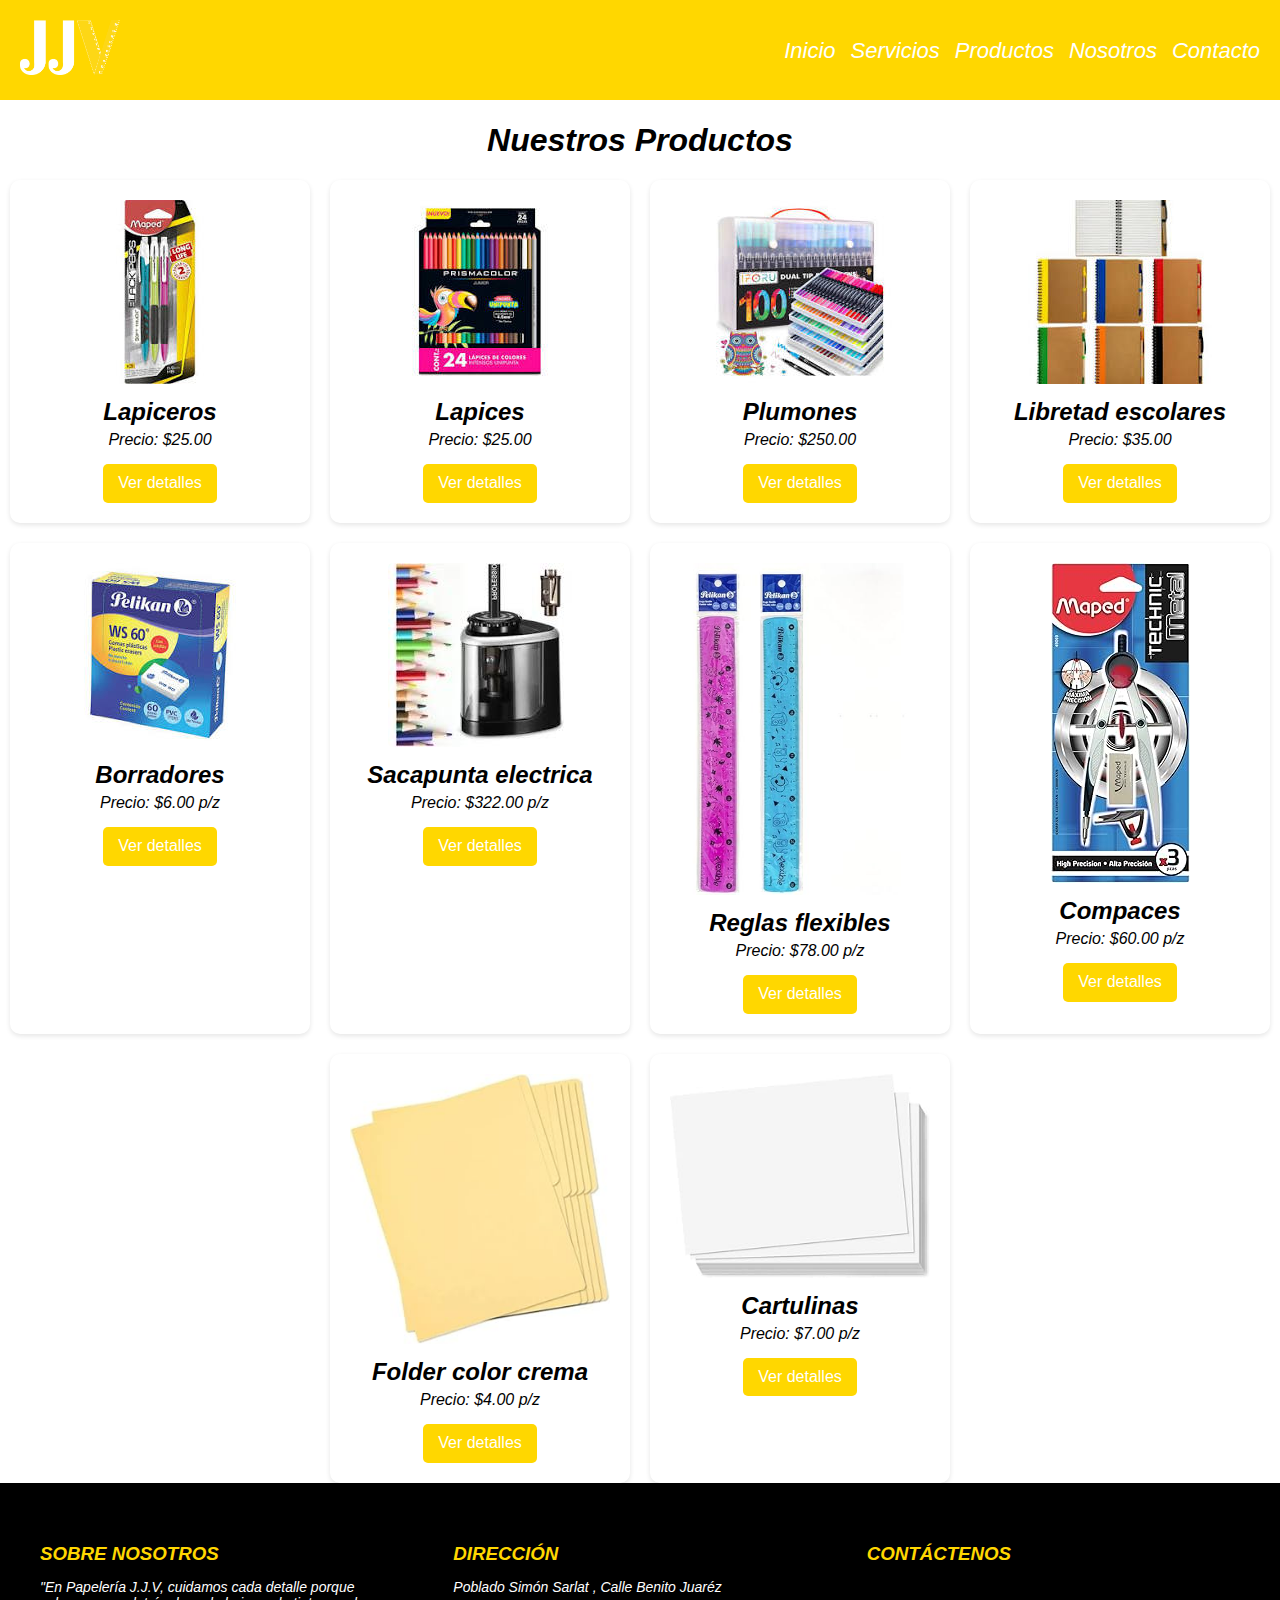
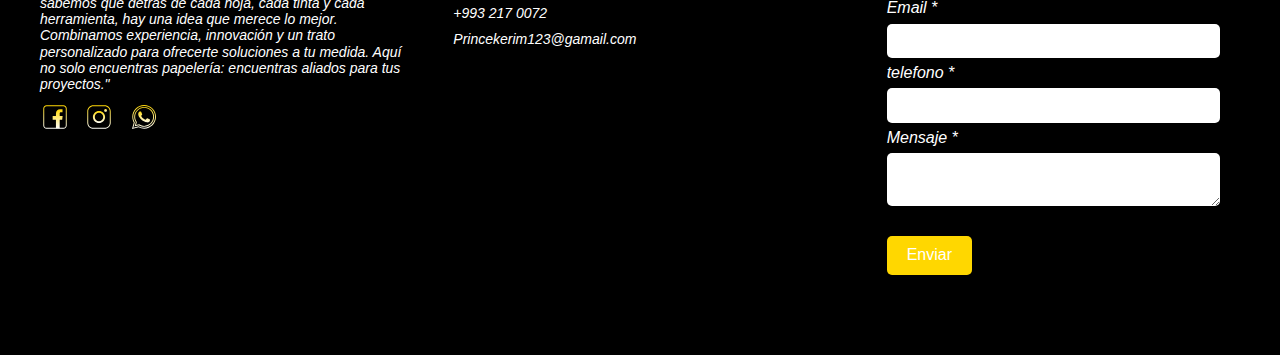
<file: Valenzuela_Guillén_Juan_Enrique_Pérez_Pérez_Alexis_Eduardo/productos.html>
<!DOCTYPE html>
<html>
<head>
    <link rel="preload" href="css/normalizar.css" as="styel">
    <link rel="stylesheet" href="css/normalizar.css">
    <link rel="preconnect" href="https://fonts.googleapis.com">
    <link rel="preconnect" href="https://fonts.gstatic.com" crossorigin>
    <link href="https://fonts.googleapis.com/css2?family=Libre+Baskerville:ital,wght@0,400;0,700;1,400&family=Roboto+Slab:wght@100..900&display=swap" rel="stylesheet">
    <link rel="preload" href="css/index.css" as="styel">
    <link rel="stylesheet" href="css/index.css">
    <meta charset="UTF-8">
    <title>productos</title>
</head>
<body>
      <nav class="navbar">
    <label for="" class="brand">
    <a href=""> <img src="index/icono.png" alt=""></a>
    </label>
    <button class="menu-toggle" id="menuToggle">☰</button>
    <ul class="nav-links" id="navLinks">
      <li><a href="index.html">Inicio</a></li>
      <li><a href="servicio.html">Servicios</a></li>
      <li><a href="productos.html">Productos</a></li>
      <li><a href="nosotros.html">Nosotros</a></li>
      <li><a href="contacto.html">Contacto</a></li>
    </ul>
  </nav>
  <header>
    <center><h1>Nuestros Productos</h1></center>
  </header>

  <main class="productos-container">
    <div class="producto">
      <img src="index/i.jpg" alt="Producto 1" />
      <h2>Lapiceros</h2>
      <p>Precio: $25.00</p>
      <button onclick="mostrarDetalles(this)">Ver detalles</button>
      <div class="detalles">
        <p>Este producto está hecho con materiales de alta calidad.</p>
      </div>
    </div>

    <div class="producto">
      <img src="index/p.jpg" alt="Producto 2" />
      <h2>Lapices</h2>
      <p>Precio: $25.00</p>
      <button onclick="mostrarDetalles(this)">Ver detalles</button>
      <div class="detalles">
        <p>Ideal para uso diario y con garantía de 1 año.</p>
      </div>
    </div>

    <div class="producto">
      <img src="index/t.jpg" alt="Producto 3" />
      <h2>Plumones</h2>
      <p>Precio: $250.00</p>
      <button onclick="mostrarDetalles(this)">Ver detalles</button>
      <div class="detalles">
        <p>Incluye accesorios y envío gratuito.</p>
      </div>
    </div>

    <div class="producto">
      <img src="index/u.jpg" alt="Producto 2" />
      <h2>Libretad escolares</h2>
      <p>Precio: $35.00</p>
      <button onclick="mostrarDetalles(this)">Ver detalles</button>
      <div class="detalles">
        <p>Ideal para uso diario y con garantía de 1 año.</p>
      </div>
    </div>

    <div class="producto">
      <img src="index/b.jpg" alt="Producto 2" />
      <h2>Borradores</h2>
      <p>Precio: $6.00 p/z</p>
      <button onclick="mostrarDetalles(this)">Ver detalles</button>
      <div class="detalles">
        <p>Ideal para uso diario .</p>
      </div>
    </div>

        <div class="producto">
      <img src="index/w.jpg" alt="Producto 2" />
      <h2>Sacapunta electrica</h2>
      <p>Precio: $322.00 p/z</p>
      <button onclick="mostrarDetalles(this)">Ver detalles</button>
      <div class="detalles">
        <p>Ideal para usar en las oficinas.</p>
      </div>
    </div>

     <div class="producto">
      <img src="index/r.jpg" alt="Producto 2" />
      <h2>Reglas flexibles</h2>
      <p>Precio: $78.00 p/z</p>
      <button onclick="mostrarDetalles(this)">Ver detalles</button>
      <div class="detalles">
        <p>Ideal para uso en las escuelas.</p>
      </div>
    </div>

     <div class="producto">
      <img src="index/y.jpg" alt="Producto 2" />
      <h2>Compaces</h2>
      <p>Precio: $60.00 p/z</p>
      <button onclick="mostrarDetalles(this)">Ver detalles</button>
      <div class="detalles">
        <p>Ideal para uso de escuelas.</p>
      </div>
    </div>

     <div class="producto">
      <img src="index/a.jpg" alt="Producto 2" />
      <h2>Folder color crema</h2>
      <p>Precio: $4.00 p/z</p>
      <button onclick="mostrarDetalles(this)">Ver detalles</button>
      <div class="detalles">
        <p>Ideal para usar en las oficinas.</p>
      </div>
    </div>

     <div class="producto">
      <img src="index/h.jpg" alt="Producto 2" />
      <h2>Cartulinas</h2>
      <p>Precio: $7.00 p/z</p>
      <button onclick="mostrarDetalles(this)">Ver detalles</button>
      <div class="detalles">
        <p>Ideal para usar en las escuelas</p>
      </div>
    </div>
  </main>
  <footer>
    <footer class="pie">
  <div class="main-content">
    <div class="left box">
      <h3>SOBRE NOSOTROS</h3>
    <div class="content">
     <p>"En Papelería J.J.V, cuidamos cada detalle porque sabemos que detrás de cada hoja, cada tinta y cada herramienta, hay una idea que merece lo mejor. Combinamos experiencia, innovación y un trato personalizado para ofrecerte soluciones a tu medida. Aquí no solo encuentras papelería: encuentras aliados para tus proyectos."</p>
    <div class="social">
      <a href="https://www.facebook.com/share/1BHGT3ekEg/"><svg xmlns="http://www.w3.org/2000/svg" x="0px" y="0px" width="100" height="100" viewBox="0,0,256,256">
<defs><linearGradient x1="37.646" y1="14.5" x2="37.646" y2="56.878" gradientUnits="userSpaceOnUse" id="color-1_44003_gr1"><stop offset="0" stop-color="#ffd700"></stop><stop offset="1" stop-color="#ffffff"></stop></linearGradient><linearGradient x1="32" y1="6.833" x2="32" y2="58.017" gradientUnits="userSpaceOnUse" id="color-2_44003_gr2"><stop offset="0" stop-color="#ffd700"></stop><stop offset="1" stop-color="#ffffff"></stop></linearGradient></defs><g fill="none" fill-rule="nonzero" stroke="none" stroke-width="1" stroke-linecap="butt" stroke-linejoin="miter" stroke-miterlimit="10" stroke-dasharray="" stroke-dashoffset="0" font-family="none" font-weight="none" font-size="none" text-anchor="none" style="mix-blend-mode: normal"><g transform="scale(4,4)"><path d="M42,56v-18h5.358l0.934,-8h-6.292v-4.457c0,-2.097 -0.131,-3.527 2.877,-3.527l3.123,-0.002v-6.479c-1,-0.088 -2.487,-0.285 -5.136,-0.285c-5.531,0 -8.864,3.376 -8.864,9.576v5.174h-7v8h7v18z" fill="url(#color-1_44003_gr1)"></path><path d="M50,57h-36c-3.859,0 -7,-3.141 -7,-7v-36c0,-3.859 3.141,-7 7,-7h36c3.859,0 7,3.141 7,7v36c0,3.859 -3.141,7 -7,7zM14,9c-2.757,0 -5,2.243 -5,5v36c0,2.757 2.243,5 5,5h36c2.757,0 5,-2.243 5,-5v-36c0,-2.757 -2.243,-5 -5,-5z" fill="url(#color-2_44003_gr2)"></path></g></g>
</svg></a>
      <a href="https://www.instagram.com/papeleria.jjv?igsh=MTNiOTl5ZGVkNDlscQ=="><svg xmlns="http://www.w3.org/2000/svg" x="0px" y="0px" width="100" height="100" viewBox="0,0,256,256">
<defs><linearGradient x1="32" y1="6.667" x2="32" y2="57.872" gradientUnits="userSpaceOnUse" id="color-1_43625_gr1"><stop offset="0" stop-color="#ffd700"></stop><stop offset="1" stop-color="#ffffff"></stop></linearGradient><linearGradient x1="32" y1="18.167" x2="32" y2="45.679" gradientUnits="userSpaceOnUse" id="color-2_43625_gr2"><stop offset="0" stop-color="#ffd700"></stop><stop offset="1" stop-color="#ffffff"></stop></linearGradient><linearGradient x1="46" y1="12.75" x2="46" y2="23.049" gradientUnits="userSpaceOnUse" id="color-3_43625_gr3"><stop offset="0" stop-color="#ffd700"></stop><stop offset="1" stop-color="#ffffff"></stop></linearGradient></defs><g fill="none" fill-rule="nonzero" stroke="none" stroke-width="1" stroke-linecap="butt" stroke-linejoin="miter" stroke-miterlimit="10" stroke-dasharray="" stroke-dashoffset="0" font-family="none" font-weight="none" font-size="none" text-anchor="none" style="mix-blend-mode: normal"><g transform="scale(4,4)"><path d="M44,57h-24c-7.168,0 -13,-5.832 -13,-13v-24c0,-7.168 5.832,-13 13,-13h24c7.168,0 13,5.832 13,13v24c0,7.168 -5.832,13 -13,13zM20,9c-6.065,0 -11,4.935 -11,11v24c0,6.065 4.935,11 11,11h24c6.065,0 11,-4.935 11,-11v-24c0,-6.065 -4.935,-11 -11,-11z" fill="url(#color-1_43625_gr1)"></path><path d="M32,45c-7.168,0 -13,-5.832 -13,-13c0,-7.168 5.832,-13 13,-13c7.168,0 13,5.832 13,13c0,7.168 -5.832,13 -13,13zM32,23c-4.962,0 -9,4.038 -9,9c0,4.963 4.038,9 9,9c4.963,0 9,-4.037 9,-9c0,-4.962 -4.037,-9 -9,-9z" fill="url(#color-2_43625_gr2)"></path><path d="M46,15c-1.65685,0 -3,1.34315 -3,3c0,1.65685 1.34315,3 3,3c1.65685,0 3,-1.34315 3,-3c0,-1.65685 -1.34315,-3 -3,-3z" fill="url(#color-3_43625_gr3)"></path></g></g>
</svg></a>
      <a href="https://wa.me/qr/MAZAODDI6F6PH1"><svg xmlns="http://www.w3.org/2000/svg" x="0px" y="0px" width="100" height="100" viewBox="0,0,256,256">
<defs><linearGradient x1="32" y1="5.25" x2="32" y2="58.834" gradientUnits="userSpaceOnUse" id="color-1_43677_gr1"><stop offset="0" stop-color="#ffd700"></stop><stop offset="1" stop-color="#ffffff"></stop></linearGradient><linearGradient x1="32.305" y1="17.5" x2="32.305" y2="46.527" gradientUnits="userSpaceOnUse" id="color-2_43677_gr2"><stop offset="0" stop-color="#ffd700"></stop><stop offset="1" stop-color="#ffffff"></stop></linearGradient></defs><g fill="none" fill-rule="none" stroke="none" stroke-width="1" stroke-linecap="butt" stroke-linejoin="miter" stroke-miterlimit="10" stroke-dasharray="" stroke-dashoffset="0" font-family="none" font-weight="none" font-size="none" text-anchor="none" style="mix-blend-mode: normal"><g transform="scale(4,4)"><path d="M6.399,57.699l3.792,-13.847c-2.076,-3.74 -3.17,-7.975 -3.168,-12.272c0.005,-13.939 11.35,-25.279 25.289,-25.279c6.762,0.003 13.115,2.636 17.889,7.414c4.774,4.778 7.402,11.151 7.4,17.944c-0.006,13.974 -11.351,25.341 -25.289,25.341c-4.024,0 -8.073,-1.019 -11.744,-2.95zM20.828,51.918l0.346,0.188c3.471,1.893 7.318,2.894 11.128,2.894c12.846,0 23.293,-10.471 23.299,-23.341c0.002,-6.26 -2.418,-12.13 -6.814,-16.53c-4.396,-4.4 -10.249,-6.825 -16.475,-6.828c-12.836,0 -23.283,10.443 -23.288,23.279c-0.002,4.089 1.072,8.113 3.107,11.639l0.209,0.361l-3.101,11.322zM32.312,53c-3.686,0 -7.415,-1.06 -10.793,-3.063l-0.437,-0.318l-8.854,2.323l2.382,-8.691l-0.244,-0.387c-2.123,-3.376 -3.243,-7.271 -3.241,-11.269c0.004,-11.67 9.513,-21.165 21.195,-21.165c5.642,0.002 10.961,2.218 14.979,6.239c4,4.003 6.202,9.345 6.2,15.039c-0.004,11.74 -9.509,21.292 -21.187,21.292zM22.583,48.242c3.058,1.805 6.418,2.758 9.721,2.758c10.584,0 19.191,-8.654 19.195,-19.292c0.002,-5.161 -1.992,-10 -5.614,-13.625c-3.642,-3.644 -8.459,-5.651 -13.565,-5.653c-10.581,0 -19.191,8.598 -19.195,19.166c-0.002,3.619 1.012,7.146 2.933,10.201l0.715,1.131l-1.698,6.199l6.429,-1.687z" fill="url(#color-1_43677_gr1)" fill-rule="nonzero"></path><path d="M26.12,21.219c-0.464,-1.031 -0.952,-1.052 -1.394,-1.07c-0.361,-0.015 -0.774,-0.015 -1.187,-0.015c-0.413,0 -1.084,0.155 -1.651,0.775c-0.568,0.62 -2.168,2.118 -2.168,5.164c0,3.047 2.219,5.991 2.529,6.405c0.31,0.413 4.284,6.865 10.579,9.347c5.231,2.063 6.296,1.653 7.431,1.549c1.135,-0.103 3.664,-1.498 4.18,-2.944c0.516,-1.446 0.516,-2.685 0.361,-2.944c-0.155,-0.258 -0.568,-0.413 -1.187,-0.723c-0.619,-0.31 -3.664,-1.808 -4.232,-2.014c-0.568,-0.206 -0.981,-0.31 -1.394,0.31c-0.413,0.619 -1.599,2.014 -1.96,2.427c-0.361,0.414 -0.723,0.465 -1.342,0.156c-0.619,-0.311 -2.614,-0.964 -4.98,-3.074c-1.841,-1.641 -3.084,-3.668 -3.445,-4.288c-0.361,-0.619 -0.039,-0.955 0.272,-1.264c0.278,-0.277 0.619,-0.723 0.929,-1.085c0.309,-0.362 0.412,-0.62 0.619,-1.033c0.206,-0.414 0.103,-0.775 -0.052,-1.085c-0.155,-0.31 -1.358,-3.37 -1.908,-4.594z" fill="url(#color-2_43677_gr2)" fill-rule="evenodd"></path></g></g>
</svg></a>
    </div>
    </div>
  </div>
  <div class="center box">
    <h3>DIRECCIÓN</h3>
    <div class="content">
      <div class="place">
        <span class="fas fa-map-marker-alt"></span>
        <span class="text">Poblado Simón Sarlat , Calle Benito Juaréz</span>
      </div>
      <div class="phone">
        <span class="fas fa-phone-alt"></span>
        <span class="text">+993 217 0072</span>
      </div>
      <div class="email">
        <span class="fas fa-envelope"></span>
        <span class="text">Princekerim123@gamail.com</span>
      </div>
    </div>
  </div>
  <div class="right box">
    <h3>CONTÁCTENOS</h3>
    <div class="content">
      <form action="#">
        <div class="email">
          <div class="text">Email *</div>
          <input type="email" required>
        </div>
        <div class="tel">
          <div class="text">telefono *</div>
          <input class="telefono" required>
        </div>
        <div class="msg">
          <div class="text">Mensaje *</div>
          <textarea rows="2" cols="25" required></textarea>
        </div>
        <div class="btn">
          <button type="submit">Enviar</button>
        </div>
      </form>
     </div>
    </div>
  </div>
  <div class="bottom">
</footer>
  </footer>
  <script src="java/index.java"></script>
</body>
</html>
</file>
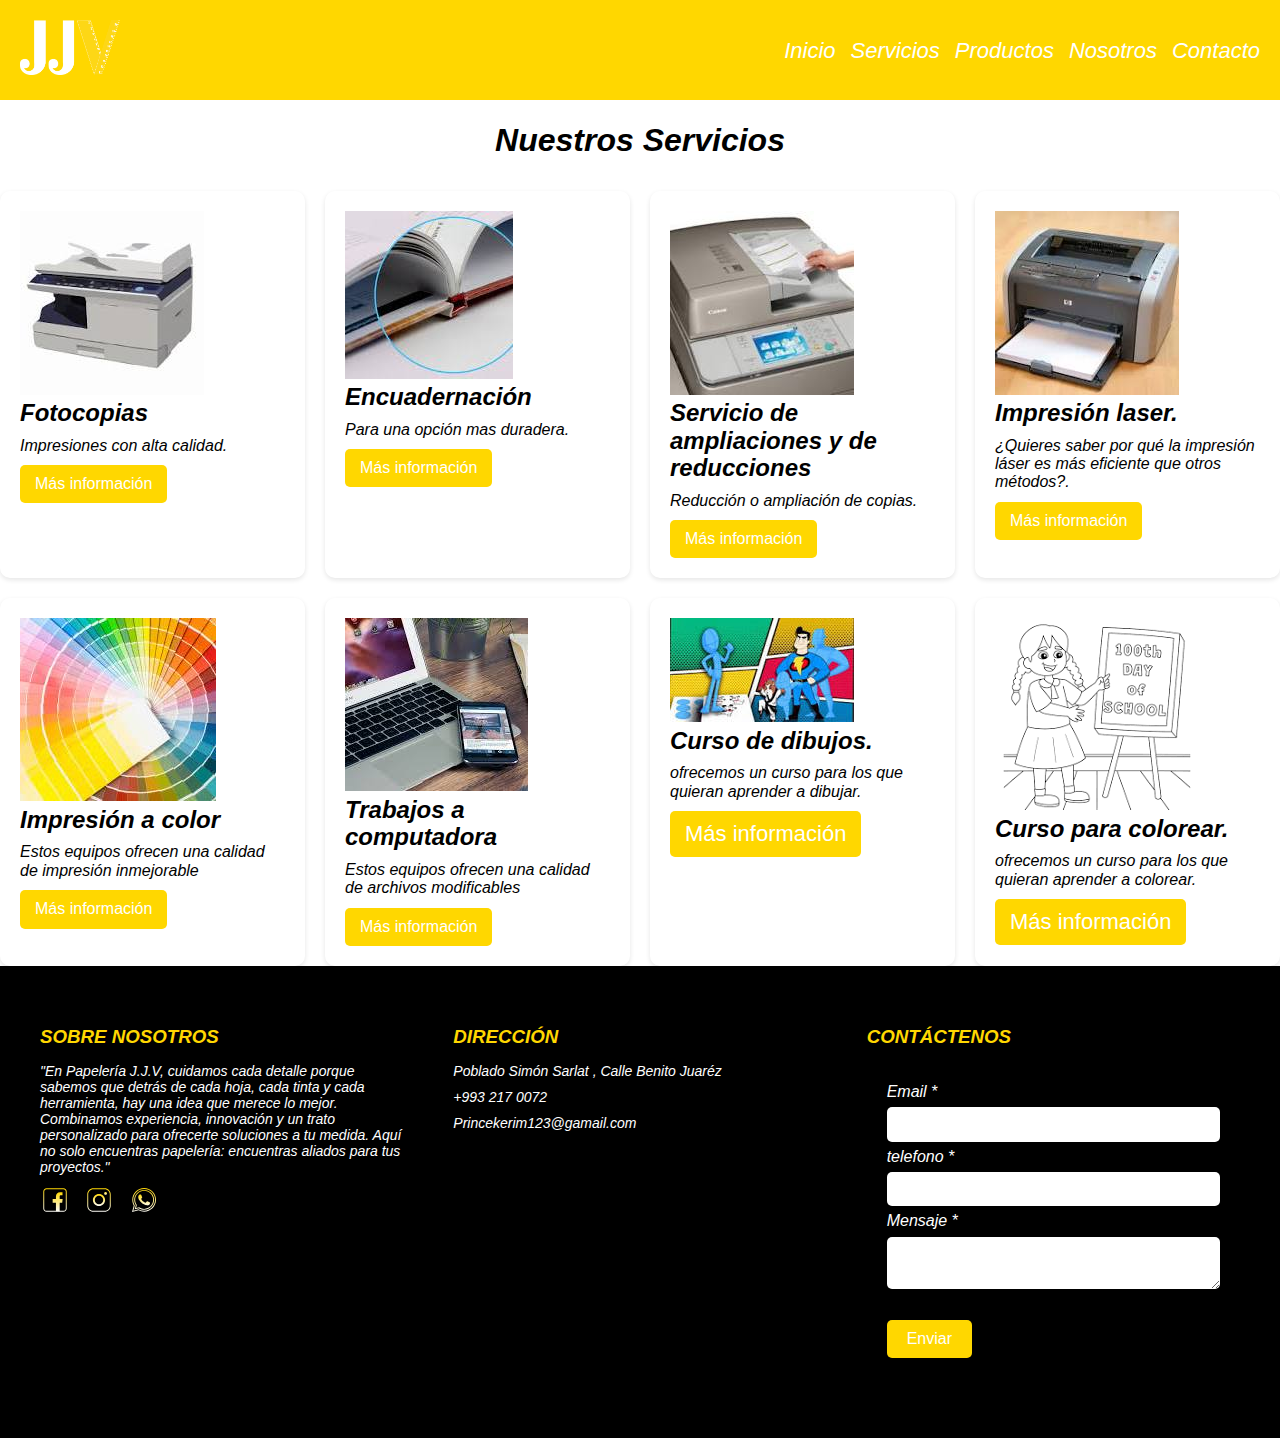
<file: Valenzuela_Guillén_Juan_Enrique_Pérez_Pérez_Alexis_Eduardo/servicio.html>
<!DOCTYPE html>
<html>
<head>
    <link rel="preload" href="css/normalizar.css" as="styel">
    <link rel="stylesheet" href="css/normalizar.css">
    <link rel="preconnect" href="https://fonts.googleapis.com">
    <link rel="preconnect" href="https://fonts.gstatic.com" crossorigin>
    <link href="https://fonts.googleapis.com/css2?family=Libre+Baskerville:ital,wght@0,400;0,700;1,400&family=Roboto+Slab:wght@100..900&display=swap" rel="stylesheet">
    <link rel="preload" href="css/index.css" as="styel">
    <link rel="stylesheet" href="css/index.css">
    <meta charset="UTF-8">
    <title>servicio</title>
</head>
<body>
    <nav class="navbar">
    <label for="" class="brand">
    <a href=""> <img src="index/icono.png" alt=""></a>
    </label>
    <button class="menu-toggle" id="menuToggle">☰</button>
    <ul class="nav-links" id="navLinks">
      <li><a href="index.html">Inicio</a></li>
      <li><a href="servicio.html">Servicios</a></li>
      <li><a href="productos.html">Productos</a></li>
      <li><a href="nosotros.html">Nosotros</a></li>
      <li><a href="contacto.html">Contacto</a></li>
    </ul>
  </nav>
    <header>
      <center><h1>Nuestros Servicios</h1></center>
  </header>

  <main class="servicios-container">
    <div class="servicio">
      <img src="index/z.jpg" alt="Producto 1" />
      <h2>Fotocopias</h2>
      <p>Impresiones con alta calidad.</p>
      <button onclick="toggleInfo(this)">Más información</button>
      <div class="info-oculta">
        <p>Reproducción fotográfica de imágenes directamente sobre papel u otro material.</p>
      </div>
    </div>

    <div class="servicio">
      <img src="index/d.jpg" alt="Producto 1"/>
      <h2>Encuadernación</h2>
      <p>Para una opción mas duradera.</p>
      <button onclick="toggleInfo(this)">Más información</button>
      <div class="info-oculta">
        <p>El encuadernado clásico con cosido y pegado es la opción ideal si buscas un acabado duradero y profesional..</p>
      </div>
    </div>

    <div class="servicio">
      <img src="index/ñ.jpg" alt="Producto 1" />
      <h2>Servicio de ampliaciones y de reducciones</h2>
      <p>Reducción o ampliación de copias.</p>
      <button onclick="toggleInfo(this)">Más información</button>
      <div class="info-oculta">
        <p>El tamaño de las copias se puede modificar de un 25% a un 400% del tamaño original del documento.</p>
      </div>
    </div>

    <div class="servicio">
      <img src="index/o.jpg" alt="Producto 1" />
      <h2> Impresión laser.</h2>
      <p>¿Quieres saber por qué la impresión láser es más eficiente que otros métodos?.</p>
      <button onclick="toggleInfo(this)">Más información</button>
      <div class="info-oculta">
        <p>La impresión láser es un proceso que utiliza un rayo láser para crear imágenes y textos en un tambor cargado eléctricamente. Estas imágenes luego se transfieren al papel mediante tóner y se fijan con calor, creando impresiones duraderas y resistentes.</p>
      </div>
    </div>

    <div class="servicio">
      <img src="index/co.jpg" alt="Producto 1" />
      <h2>Impresión a color</h2>
      <p>Estos equipos ofrecen una calidad de impresión inmejorable</p>
      <button onclick="toggleInfo(this)">Más información</button>
      <div class="info-oculta">
        <p>Le ofrecemos el servicio de impresión láser a color en prensas de offset digital de última generación, con paquetería y programas para artes gráficas y con servicio y mantenimiento permanente para mantener una calidad superior en sus proyectos.</p>
      </div>
    </div>

    <div class="servicio">
      <img src="index/so.jpg" alt="Producto 1" />
      <h2>Trabajos a computadora</h2>
      <p>Estos equipos ofrecen una calidad de archivos modificables</p>
      <button onclick="toggleInfo(this)">Más información</button>
      <div class="info-oculta">
        <p>Curriculum Vitae, actos notariales, cartas, digitación de textos, trabajos escolares,
cartas de presentación.</p>
      </div>
    </div>

     <div class="servicio">
      <img src="index/de.jpg" alt="Producto 1" />
      <h2> Curso de dibujos.</h2>
      <p>ofrecemos un curso para los que quieran aprender a dibujar.</p>
      <a href="https://www.youtube.com/watch?v=UXDmXqNBoOk"><button onclick="toggleInfo(this)">Más información</button></a>
      </div>
    </div>

    <div class="servicio">
      <img src="index/ño.png" alt="Producto 1" />
      <h2> Curso para colorear.</h2>
      <p>ofrecemos un curso para los que quieran aprender a colorear.</p>
      <a href="https://www.youtube.com/watch?v=2Y2zHrkTjSQ"><button onclick="toggleInfo(this)">Más información</button></a>
      </div>
    </div>
  </main>
  <footer>
    <footer class="pie">
  <div class="main-content">
    <div class="left box">
      <h3>SOBRE NOSOTROS</h3>
    <div class="content">
     <p>"En Papelería J.J.V, cuidamos cada detalle porque sabemos que detrás de cada hoja, cada tinta y cada herramienta, hay una idea que merece lo mejor. Combinamos experiencia, innovación y un trato personalizado para ofrecerte soluciones a tu medida. Aquí no solo encuentras papelería: encuentras aliados para tus proyectos."</p>
    <div class="social">
      <a href="https://www.facebook.com/share/1BHGT3ekEg/"><svg xmlns="http://www.w3.org/2000/svg" x="0px" y="0px" width="100" height="100" viewBox="0,0,256,256">
<defs><linearGradient x1="37.646" y1="14.5" x2="37.646" y2="56.878" gradientUnits="userSpaceOnUse" id="color-1_44003_gr1"><stop offset="0" stop-color="#ffd700"></stop><stop offset="1" stop-color="#ffffff"></stop></linearGradient><linearGradient x1="32" y1="6.833" x2="32" y2="58.017" gradientUnits="userSpaceOnUse" id="color-2_44003_gr2"><stop offset="0" stop-color="#ffd700"></stop><stop offset="1" stop-color="#ffffff"></stop></linearGradient></defs><g fill="none" fill-rule="nonzero" stroke="none" stroke-width="1" stroke-linecap="butt" stroke-linejoin="miter" stroke-miterlimit="10" stroke-dasharray="" stroke-dashoffset="0" font-family="none" font-weight="none" font-size="none" text-anchor="none" style="mix-blend-mode: normal"><g transform="scale(4,4)"><path d="M42,56v-18h5.358l0.934,-8h-6.292v-4.457c0,-2.097 -0.131,-3.527 2.877,-3.527l3.123,-0.002v-6.479c-1,-0.088 -2.487,-0.285 -5.136,-0.285c-5.531,0 -8.864,3.376 -8.864,9.576v5.174h-7v8h7v18z" fill="url(#color-1_44003_gr1)"></path><path d="M50,57h-36c-3.859,0 -7,-3.141 -7,-7v-36c0,-3.859 3.141,-7 7,-7h36c3.859,0 7,3.141 7,7v36c0,3.859 -3.141,7 -7,7zM14,9c-2.757,0 -5,2.243 -5,5v36c0,2.757 2.243,5 5,5h36c2.757,0 5,-2.243 5,-5v-36c0,-2.757 -2.243,-5 -5,-5z" fill="url(#color-2_44003_gr2)"></path></g></g>
</svg></a>
      <a href="https://www.instagram.com/papeleria.jjv?igsh=MTNiOTl5ZGVkNDlscQ=="><svg xmlns="http://www.w3.org/2000/svg" x="0px" y="0px" width="100" height="100" viewBox="0,0,256,256">
<defs><linearGradient x1="32" y1="6.667" x2="32" y2="57.872" gradientUnits="userSpaceOnUse" id="color-1_43625_gr1"><stop offset="0" stop-color="#ffd700"></stop><stop offset="1" stop-color="#ffffff"></stop></linearGradient><linearGradient x1="32" y1="18.167" x2="32" y2="45.679" gradientUnits="userSpaceOnUse" id="color-2_43625_gr2"><stop offset="0" stop-color="#ffd700"></stop><stop offset="1" stop-color="#ffffff"></stop></linearGradient><linearGradient x1="46" y1="12.75" x2="46" y2="23.049" gradientUnits="userSpaceOnUse" id="color-3_43625_gr3"><stop offset="0" stop-color="#ffd700"></stop><stop offset="1" stop-color="#ffffff"></stop></linearGradient></defs><g fill="none" fill-rule="nonzero" stroke="none" stroke-width="1" stroke-linecap="butt" stroke-linejoin="miter" stroke-miterlimit="10" stroke-dasharray="" stroke-dashoffset="0" font-family="none" font-weight="none" font-size="none" text-anchor="none" style="mix-blend-mode: normal"><g transform="scale(4,4)"><path d="M44,57h-24c-7.168,0 -13,-5.832 -13,-13v-24c0,-7.168 5.832,-13 13,-13h24c7.168,0 13,5.832 13,13v24c0,7.168 -5.832,13 -13,13zM20,9c-6.065,0 -11,4.935 -11,11v24c0,6.065 4.935,11 11,11h24c6.065,0 11,-4.935 11,-11v-24c0,-6.065 -4.935,-11 -11,-11z" fill="url(#color-1_43625_gr1)"></path><path d="M32,45c-7.168,0 -13,-5.832 -13,-13c0,-7.168 5.832,-13 13,-13c7.168,0 13,5.832 13,13c0,7.168 -5.832,13 -13,13zM32,23c-4.962,0 -9,4.038 -9,9c0,4.963 4.038,9 9,9c4.963,0 9,-4.037 9,-9c0,-4.962 -4.037,-9 -9,-9z" fill="url(#color-2_43625_gr2)"></path><path d="M46,15c-1.65685,0 -3,1.34315 -3,3c0,1.65685 1.34315,3 3,3c1.65685,0 3,-1.34315 3,-3c0,-1.65685 -1.34315,-3 -3,-3z" fill="url(#color-3_43625_gr3)"></path></g></g>
</svg></a>
      <a href="https://wa.me/qr/MAZAODDI6F6PH1"><svg xmlns="http://www.w3.org/2000/svg" x="0px" y="0px" width="100" height="100" viewBox="0,0,256,256">
<defs><linearGradient x1="32" y1="5.25" x2="32" y2="58.834" gradientUnits="userSpaceOnUse" id="color-1_43677_gr1"><stop offset="0" stop-color="#ffd700"></stop><stop offset="1" stop-color="#ffffff"></stop></linearGradient><linearGradient x1="32.305" y1="17.5" x2="32.305" y2="46.527" gradientUnits="userSpaceOnUse" id="color-2_43677_gr2"><stop offset="0" stop-color="#ffd700"></stop><stop offset="1" stop-color="#ffffff"></stop></linearGradient></defs><g fill="none" fill-rule="none" stroke="none" stroke-width="1" stroke-linecap="butt" stroke-linejoin="miter" stroke-miterlimit="10" stroke-dasharray="" stroke-dashoffset="0" font-family="none" font-weight="none" font-size="none" text-anchor="none" style="mix-blend-mode: normal"><g transform="scale(4,4)"><path d="M6.399,57.699l3.792,-13.847c-2.076,-3.74 -3.17,-7.975 -3.168,-12.272c0.005,-13.939 11.35,-25.279 25.289,-25.279c6.762,0.003 13.115,2.636 17.889,7.414c4.774,4.778 7.402,11.151 7.4,17.944c-0.006,13.974 -11.351,25.341 -25.289,25.341c-4.024,0 -8.073,-1.019 -11.744,-2.95zM20.828,51.918l0.346,0.188c3.471,1.893 7.318,2.894 11.128,2.894c12.846,0 23.293,-10.471 23.299,-23.341c0.002,-6.26 -2.418,-12.13 -6.814,-16.53c-4.396,-4.4 -10.249,-6.825 -16.475,-6.828c-12.836,0 -23.283,10.443 -23.288,23.279c-0.002,4.089 1.072,8.113 3.107,11.639l0.209,0.361l-3.101,11.322zM32.312,53c-3.686,0 -7.415,-1.06 -10.793,-3.063l-0.437,-0.318l-8.854,2.323l2.382,-8.691l-0.244,-0.387c-2.123,-3.376 -3.243,-7.271 -3.241,-11.269c0.004,-11.67 9.513,-21.165 21.195,-21.165c5.642,0.002 10.961,2.218 14.979,6.239c4,4.003 6.202,9.345 6.2,15.039c-0.004,11.74 -9.509,21.292 -21.187,21.292zM22.583,48.242c3.058,1.805 6.418,2.758 9.721,2.758c10.584,0 19.191,-8.654 19.195,-19.292c0.002,-5.161 -1.992,-10 -5.614,-13.625c-3.642,-3.644 -8.459,-5.651 -13.565,-5.653c-10.581,0 -19.191,8.598 -19.195,19.166c-0.002,3.619 1.012,7.146 2.933,10.201l0.715,1.131l-1.698,6.199l6.429,-1.687z" fill="url(#color-1_43677_gr1)" fill-rule="nonzero"></path><path d="M26.12,21.219c-0.464,-1.031 -0.952,-1.052 -1.394,-1.07c-0.361,-0.015 -0.774,-0.015 -1.187,-0.015c-0.413,0 -1.084,0.155 -1.651,0.775c-0.568,0.62 -2.168,2.118 -2.168,5.164c0,3.047 2.219,5.991 2.529,6.405c0.31,0.413 4.284,6.865 10.579,9.347c5.231,2.063 6.296,1.653 7.431,1.549c1.135,-0.103 3.664,-1.498 4.18,-2.944c0.516,-1.446 0.516,-2.685 0.361,-2.944c-0.155,-0.258 -0.568,-0.413 -1.187,-0.723c-0.619,-0.31 -3.664,-1.808 -4.232,-2.014c-0.568,-0.206 -0.981,-0.31 -1.394,0.31c-0.413,0.619 -1.599,2.014 -1.96,2.427c-0.361,0.414 -0.723,0.465 -1.342,0.156c-0.619,-0.311 -2.614,-0.964 -4.98,-3.074c-1.841,-1.641 -3.084,-3.668 -3.445,-4.288c-0.361,-0.619 -0.039,-0.955 0.272,-1.264c0.278,-0.277 0.619,-0.723 0.929,-1.085c0.309,-0.362 0.412,-0.62 0.619,-1.033c0.206,-0.414 0.103,-0.775 -0.052,-1.085c-0.155,-0.31 -1.358,-3.37 -1.908,-4.594z" fill="url(#color-2_43677_gr2)" fill-rule="evenodd"></path></g></g>
</svg></a>
    </div>
    </div>
  </div>
  <div class="center box">
    <h3>DIRECCIÓN</h3>
    <div class="content">
      <div class="place">
        <span class="fas fa-map-marker-alt"></span>
        <span class="text">Poblado Simón Sarlat , Calle Benito Juaréz</span>
      </div>
      <div class="phone">
        <span class="fas fa-phone-alt"></span>
        <span class="text">+993 217 0072</span>
      </div>
      <div class="email">
        <span class="fas fa-envelope"></span>
        <span class="text">Princekerim123@gamail.com</span>
      </div>
    </div>
  </div>
  <div class="right box">
    <h3>CONTÁCTENOS</h3>
    <div class="content">
      <form action="#">
        <div class="email">
          <div class="text">Email *</div>
          <input type="email" required>
        </div>
        <div class="tel">
          <div class="text">telefono *</div>
          <input class="telefono" required>
        </div>
        <div class="msg">
          <div class="text">Mensaje *</div>
          <textarea rows="2" cols="25" required></textarea>
        </div>
        <div class="btn">
          <button type="submit">Enviar</button>
        </div>
      </form>
     </div>
    </div>
  </div>
  <div class="bottom">
</footer>
  </footer>
  <script src="java/index.java"></script>
</body>
</html>
</file>
<file: Valenzuela_Guillén_Juan_Enrique_Pérez_Pérez_Alexis_Eduardo/css/index.css>
/* styles.css */
:root {
    --Azul: #0000cd;
    --Texto: #000000;
    --Blanco: #ffffff;
    --Amarillo: #ffd700;
}

html {
    font-size: 62.5%;
    box-sizing: border-box;
}

*, *:before, *:after {
    box-sizing: inherit;
}

* {
  box-sizing: border-box;
  margin: 0;
  padding: 0;
  font-family: Arial, sans-serif;
}

body {
  font-size: 16px;
  font-family: "Libre+Baskervill" serif;
  font-size: 400;
  font-style: italic;
}

a{
  font-size: 2.2rem;
}
.navbar {
  display: flex;
  justify-content: space-between;
  align-items: center;
  background-color:var(--Amarillo);
  color: var(--Blanco);
  padding: 2rem 2rem;
  position: sticky;
  top: 0;
  z-index: 1000;
}

.logo {
  font-size: 1.5rem;
  font-weight: bold;
}

.nav-links {
  list-style: none;
  display: flex;
  gap: 1.5rem;
}

.nav-links li a {
  color:var(--Blanco);
  text-decoration: none;
  transition: color 0.3s;
}

.nav-links li a:hover {
  color: var(--Texto);
}

.brand img{
  width: 100px;
  height: 55px;
}

.menu-toggle {
  display: none;
  background: none;
  color:var(--Blanco);
  font-size: 1.5rem;
  border: none;
  cursor: pointer;
}

section {
  padding: 4rem 2rem;
}

@media (max-width: 768px) {
  .nav-links {
    flex-direction: column;
    display: none;
    width: 100%;
    background-color:var(--Amarillo);
    margin-top: 1rem;
  }

  .nav-links.show {
    display: flex;
  }

  .menu-toggle {
    display: block;
  }

  .nav-links li {
    text-align: center;
    padding: 1rem 0;
  }
}

.hero {
  background: url(..//index/hero.jpg) no-repeat center center/cover;
  height: 100vh;
  display: flex;
  align-items: center;
  justify-content: center;
  text-align: center;
  color: var(--Blanco);
}

.hero-content {
  background: var(--Texto);
  padding: 2rem;
  border-radius: 10px;
}

.hero button {
  padding: 0.7rem 1.5rem;
  background: var(--Amarillo);
  border: none;
  color: var(--Blanco);
  cursor: pointer;
  margin-top: 2rem;
  font-size: 2rem;
}

.info {
  padding: 2rem;
  text-align: center;
}

.info img {
  max-width: 100%;
  height: auto;
  margin-top: 1rem;
}

.features {
  display: flex;
  flex-wrap: wrap;
  justify-content: space-around;
  padding: 2rem;
  background: var(--Blanco);
}

.feature {
  flex: 1 1 30%;
  margin: 1rem;
  background: var(--Blanco);
  padding: 1rem;
  border-radius: 10px;
  text-align: center;
  box-shadow: 0 2px 5px rgba(0, 0, 0, 0.1);
}

.feature img {
  width: 80px;
  height: 80px;
  margin-bottom: 1rem;
}

    footer.pie {
      background: var(--Texto);
      color:var(--Blanco);
      padding: 40px 20px 20px;
    }
    svg{
      width: 5rem;
      height: 5rem;
    }

    .main-content {
      display: flex;
      flex-wrap: wrap;
      justify-content: space-between;
    }

    .box {
      flex: 1 1 300px;
      padding: 20px;
    }

    .box h3 {
      margin-bottom: 15px;
      color: var(--Amarillo);
    }

    .box .content p,
    .box .content span.text {
      font-size: 14px;
      margin-bottom: 10px;
      display: block;
    }

    .social a svg {
      width: 30px;
      height: 30px;
      margin-right: 10px;
    }

    .content input,
    .content textarea {
      width: 100%;
      padding: 8px;
      margin: 6px 0;
      border: none;
      border-radius: 5px;
    }

    .btn button {
      background-color: var(--Amarillo);
      border: none;
      padding: 10px 20px;
      color: var(--Blanco);
      border-radius: 5px;
      cursor: pointer;
    }

    .btn button:hover {
      background-color: var(--Amarillo);
    }

    .bottom {
      text-align: center;
      margin-top: 20px;
      font-size: 14px;
    }

    .bottom a {
      color: var(--Amarillo);
      text-decoration: none;
    }
     @media (max-width: 768px) {
      .main-content {
        flex-direction: column;
      }
      }
      /*servicios*/
      .servicios-container {
  display: flex;
  flex-wrap: wrap;
  gap: 20px;
  justify-content: center;
  margin-top: 2em;
}

.servicio {
  background: var(--Blanco);
  padding: 20px;
  border-radius: 10px;
  flex: 1 1 300px;
  box-shadow: 0 2px 5px rgba(0,0,0,0.1);
  max-width: 400px;
}

.servicio h2 {
  margin-bottom: 10px;
}

button {
  margin-top: 10px;
  padding: 10px;
  background-color: var(--Amarillo);
  color: var(--Blanco);
  border: none;
  border-radius: 5px;
  cursor: pointer;
}

button:hover {
  background-color: var(--Amarillo);
}

.info-oculta {
  margin-top: 10px;
  display: none;
  color: var(--Amarillo);
}

/* Responsive */
@media (max-width: 600px) {
  .servicios-container {
    flex-direction: column;
    align-items: center;
  }
}
/*nosotros*/
.intro {
  max-width: 800px;
  margin: 2rem auto;
  text-align: center;
  font-size: 1.2rem;
}

.equipo {
  text-align: center;
}

.miembros-container {
  display: flex;
  flex-wrap: wrap;
  justify-content: center;
  gap: 20px;
  margin-top: 1.5rem;
}

.miembro {
  background-color: var(--Blanco);
  padding: 1rem;
  border-radius: 10px;
  width: 250px;
  box-shadow: 0 2px 5px rgba(0,0,0,0.1);
}

.miembro img {
  border-radius: 50%;
  width: 100px;
  height: 100px;
}

.miembro h3 {
  margin: 10px 0 5px;
}

.miembro p {
  font-size: 0.95rem;
}

button {
  margin-top: 10px;
  padding: 8px 12px;
  background-color: var(--Amarillo);
  color: var(--Blanco);
  border: none;
  border-radius: 5px;
  cursor: pointer;
}

button:hover {
  background-color: var(--Amarillo);
}

.detalles-ocultos {
  margin-top: 10px;
  display: none;
  font-size: 0.9rem;
  color: var(--Amarillo);
}

/* Responsive */
@media (max-width: 768px) {
  .miembros-container {
    flex-direction: column;
    align-items: center;
  }
}
/*cotacto*/
.contacto-2 {
  display: flex;
  flex-wrap: wrap;
  gap: 30px;
  justify-content: center;
  margin-top: 2rem;
  max-width: 1000px;
  margin-left: auto;
  margin-right: auto;
}

form {
  padding: 20px;
  border-radius: 10px;
  flex: 1 1 300px;
  box-shadow: 0 2px 8px rgba(0,0,0,0.1);
  min-width: 280px;
}

form label {
  display: block;
  margin-top: 15px;
  font-weight: bold;
}

form input,
form textarea {
  width: 100%;
  padding: 10px;
  margin-top: 5px;
  border-radius: 5px;
  border: 1px solid var(--Amarillo);
  resize: vertical;
}

form button {
  margin-top: 20px;
  padding: 10px 15px;
  background-color: var(--Amarillo);
  border: none;
  color: var(--Blanco);
  border-radius: 5px;
  cursor: pointer;
}

form button:hover {
  background-color: var(--Amarillo);
}

#mensaje-estado {
  margin-top: 10px;
  font-size: 0.95rem;
  color:var(--Texto);
}

.info-contacto {
  flex: 1 1 250px;
  background: white;
  padding: 20px;
  border-radius: 10px;
  box-shadow: 0 2px 8px rgba(0,0,0,0.1);
}

.info-contacto h2 {
  margin-bottom: 10px;
}

/* Responsive */
@media (max-width: 700px) {
  .contacto-container {
    flex-direction: column;
    align-items: center;
  }
}
/*productos*/
.productos-container {
  display: flex;
  flex-wrap: wrap;
  gap: 20px;
  justify-content: center;
  margin-top: 2rem;
}

.producto {
  background: var(--Blanco);
  border-radius: 10px;
  padding: 20px;
  flex: 1 1 250px;
  max-width: 300px;
  box-shadow: 0 2px 5px rgba(0,0,0,0.1);
  text-align: center;
}

.producto img {
  max-width: 100%;
  height: auto;
  border-radius: 5px;
}

.producto h2 {
  margin: 10px 0 5px;
}

.producto p {
  margin: 5px 0;
}

button {
  margin-top: 10px;
  padding: 10px 15px;
  background-color: var(--Amarillo);
  border: none;
  color: var(--Blanco);
  border-radius: 5px;
  cursor: pointer;
}

button:hover {
  background-color: var(--Amarillo);
}

.detalles {
  margin-top: 10px;
  display: none;
  color: var(--Texto);
  font-size: 0.9rem;
}

/* Responsive */
@media (max-width: 768px) {
  .productos-container {
    flex-direction: column;
    align-items: center;
  }
}
</file>
<file: Valenzuela_Guillén_Juan_Enrique_Pérez_Pérez_Alexis_Eduardo/css/normalizar.css>
/*! normalize.css v8.0.1 | MIT License | github.com/necolas/normalize.css */

/* Document
   ========================================================================== */

/**
 * 1. Correct the line height in all browsers.
 * 2. Prevent adjustments of font size after orientation changes in iOS.
 */

html {
  line-height: 1.15; /* 1 */
  -webkit-text-size-adjust: 100%; /* 2 */
}

/* Sections
   ========================================================================== */

/**
 * Remove the margin in all browsers.
 */

body {
  margin: 0;
}

/**
 * Render the `main` element consistently in IE.
 */

main {
  display: block;
}

/**
 * Correct the font size and margin on `h1` elements within `section` and
 * `article` contexts in Chrome, Firefox, and Safari.
 */

h1 {
  font-size: 2em;
  margin: 0.67em 0;
}

/* Grouping content
   ========================================================================== */

/**
 * 1. Add the correct box sizing in Firefox.
 * 2. Show the overflow in Edge and IE.
 */

hr {
  box-sizing: content-box; /* 1 */
  height: 0; /* 1 */
  overflow: visible; /* 2 */
}

/**
 * 1. Correct the inheritance and scaling of font size in all browsers.
 * 2. Correct the odd `em` font sizing in all browsers.
 */

pre {
  font-family: monospace, monospace; /* 1 */
  font-size: 1em; /* 2 */
}

/* Text-level semantics
   ========================================================================== */

/**
 * Remove the gray background on active links in IE 10.
 */

a {
  background-color: transparent;
}

/**
 * 1. Remove the bottom border in Chrome 57-
 * 2. Add the correct text decoration in Chrome, Edge, IE, Opera, and Safari.
 */

abbr[title] {
  border-bottom: none; /* 1 */
  text-decoration: underline; /* 2 */
  text-decoration: underline dotted; /* 2 */
}

/**
 * Add the correct font weight in Chrome, Edge, and Safari.
 */

b,
strong {
  font-weight: bolder;
}

/**
 * 1. Correct the inheritance and scaling of font size in all browsers.
 * 2. Correct the odd `em` font sizing in all browsers.
 */

code,
kbd,
samp {
  font-family: monospace, monospace; /* 1 */
  font-size: 1em; /* 2 */
}

/**
 * Add the correct font size in all browsers.
 */

small {
  font-size: 80%;
}

/**
 * Prevent `sub` and `sup` elements from affecting the line height in
 * all browsers.
 */

sub,
sup {
  font-size: 75%;
  line-height: 0;
  position: relative;
  vertical-align: baseline;
}

sub {
  bottom: -0.25em;
}

sup {
  top: -0.5em;
}

/* Embedded content
   ========================================================================== */

/**
 * Remove the border on images inside links in IE 10.
 */

img {
  border-style: none;
}

/* Forms
   ========================================================================== */

/**
 * 1. Change the font styles in all browsers.
 * 2. Remove the margin in Firefox and Safari.
 */

button,
input,
optgroup,
select,
textarea {
  font-family: inherit; /* 1 */
  font-size: 100%; /* 1 */
  line-height: 1.15; /* 1 */
  margin: 0; /* 2 */
}

/**
 * Show the overflow in IE.
 * 1. Show the overflow in Edge.
 */

button,
input { /* 1 */
  overflow: visible;
}

/**
 * Remove the inheritance of text transform in Edge, Firefox, and IE.
 * 1. Remove the inheritance of text transform in Firefox.
 */

button,
select { /* 1 */
  text-transform: none;
}

/**
 * Correct the inability to style clickable types in iOS and Safari.
 */

button,
[type="button"],
[type="reset"],
[type="submit"] {
  -webkit-appearance: button;
}

/**
 * Remove the inner border and padding in Firefox.
 */

button::-moz-focus-inner,
[type="button"]::-moz-focus-inner,
[type="reset"]::-moz-focus-inner,
[type="submit"]::-moz-focus-inner {
  border-style: none;
  padding: 0;
}

/**
 * Restore the focus styles unset by the previous rule.
 */

button:-moz-focusring,
[type="button"]:-moz-focusring,
[type="reset"]:-moz-focusring,
[type="submit"]:-moz-focusring {
  outline: 1px dotted ButtonText;
}

/**
 * Correct the padding in Firefox.
 */

fieldset {
  padding: 0.35em 0.75em 0.625em;
}

/**
 * 1. Correct the text wrapping in Edge and IE.
 * 2. Correct the color inheritance from `fieldset` elements in IE.
 * 3. Remove the padding so developers are not caught out when they zero out
 *    `fieldset` elements in all browsers.
 */

legend {
  box-sizing: border-box; /* 1 */
  color: inherit; /* 2 */
  display: table; /* 1 */
  max-width: 100%; /* 1 */
  padding: 0; /* 3 */
  white-space: normal; /* 1 */
}

/**
 * Add the correct vertical alignment in Chrome, Firefox, and Opera.
 */

progress {
  vertical-align: baseline;
}

/**
 * Remove the default vertical scrollbar in IE 10+.
 */

textarea {
  overflow: auto;
}

/**
 * 1. Add the correct box sizing in IE 10.
 * 2. Remove the padding in IE 10.
 */

[type="checkbox"],
[type="radio"] {
  box-sizing: border-box; /* 1 */
  padding: 0; /* 2 */
}

/**
 * Correct the cursor style of increment and decrement buttons in Chrome.
 */

[type="number"]::-webkit-inner-spin-button,
[type="number"]::-webkit-outer-spin-button {
  height: auto;
}

/**
 * 1. Correct the odd appearance in Chrome and Safari.
 * 2. Correct the outline style in Safari.
 */

[type="search"] {
  -webkit-appearance: textfield; /* 1 */
  outline-offset: -2px; /* 2 */
}

/**
 * Remove the inner padding in Chrome and Safari on macOS.
 */

[type="search"]::-webkit-search-decoration {
  -webkit-appearance: none;
}

/**
 * 1. Correct the inability to style clickable types in iOS and Safari.
 * 2. Change font properties to `inherit` in Safari.
 */

::-webkit-file-upload-button {
  -webkit-appearance: button; /* 1 */
  font: inherit; /* 2 */
}

/* Interactive
   ========================================================================== */

/*
 * Add the correct display in Edge, IE 10+, and Firefox.
 */

details {
  display: block;
}

/*
 * Add the correct display in all browsers.
 */

summary {
  display: list-item;
}

/* Misc
   ========================================================================== */

/**
 * Add the correct display in IE 10+.
 */

template {
  display: none;
}

/**
 * Add the correct display in IE 10.
 */

[hidden] {
  display: none;
}
</file>
